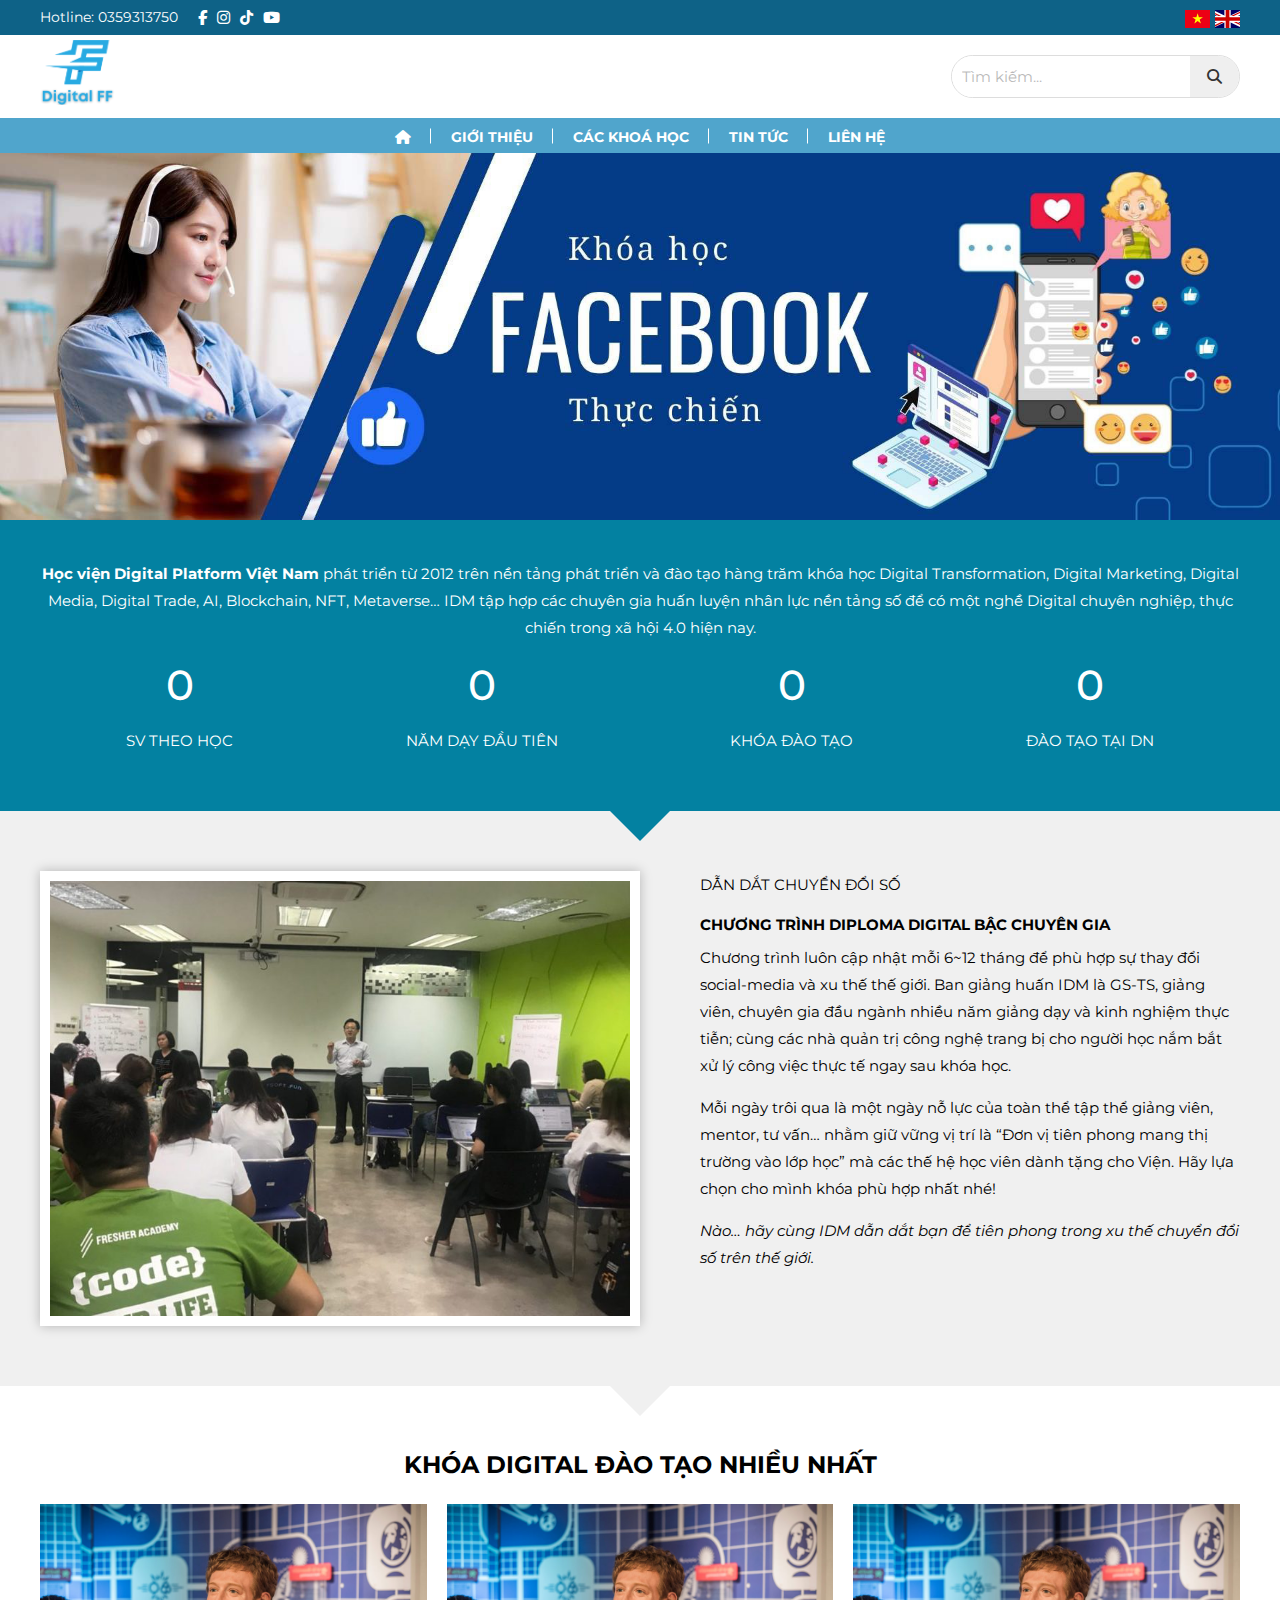
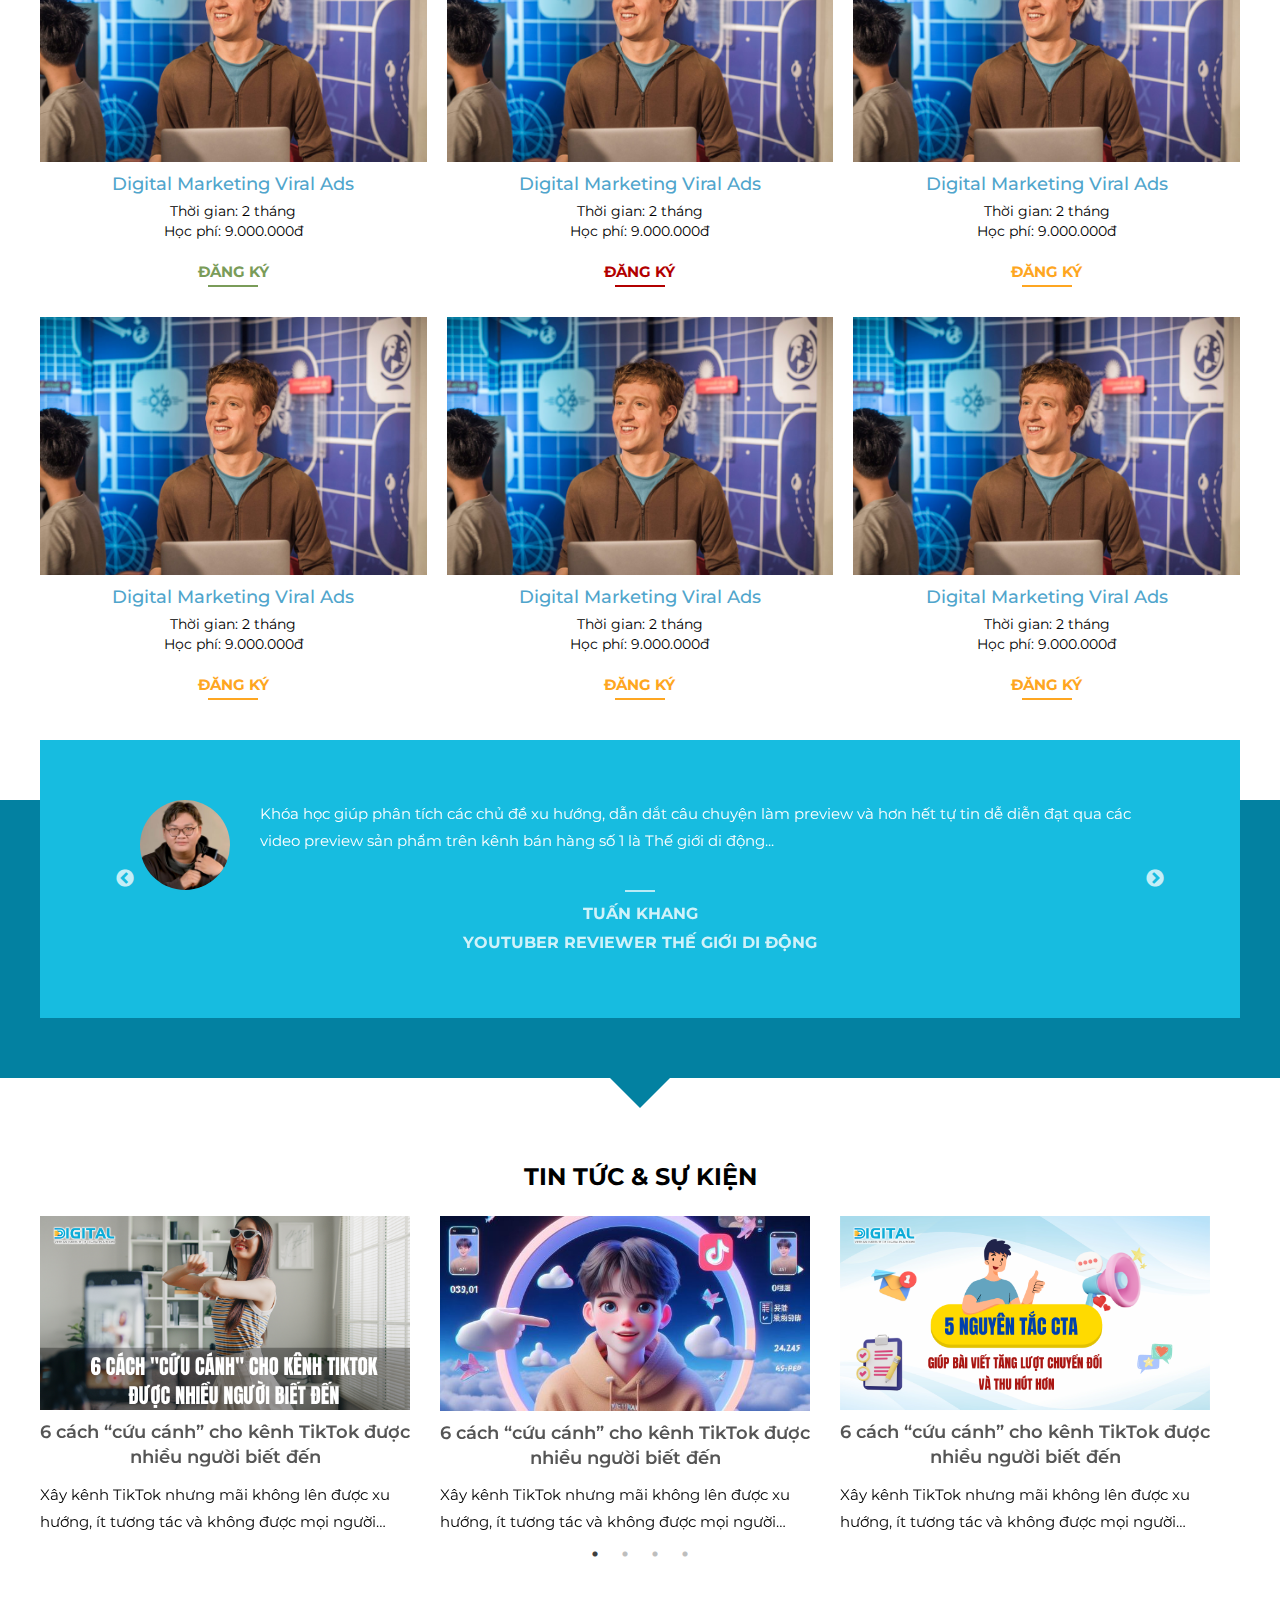
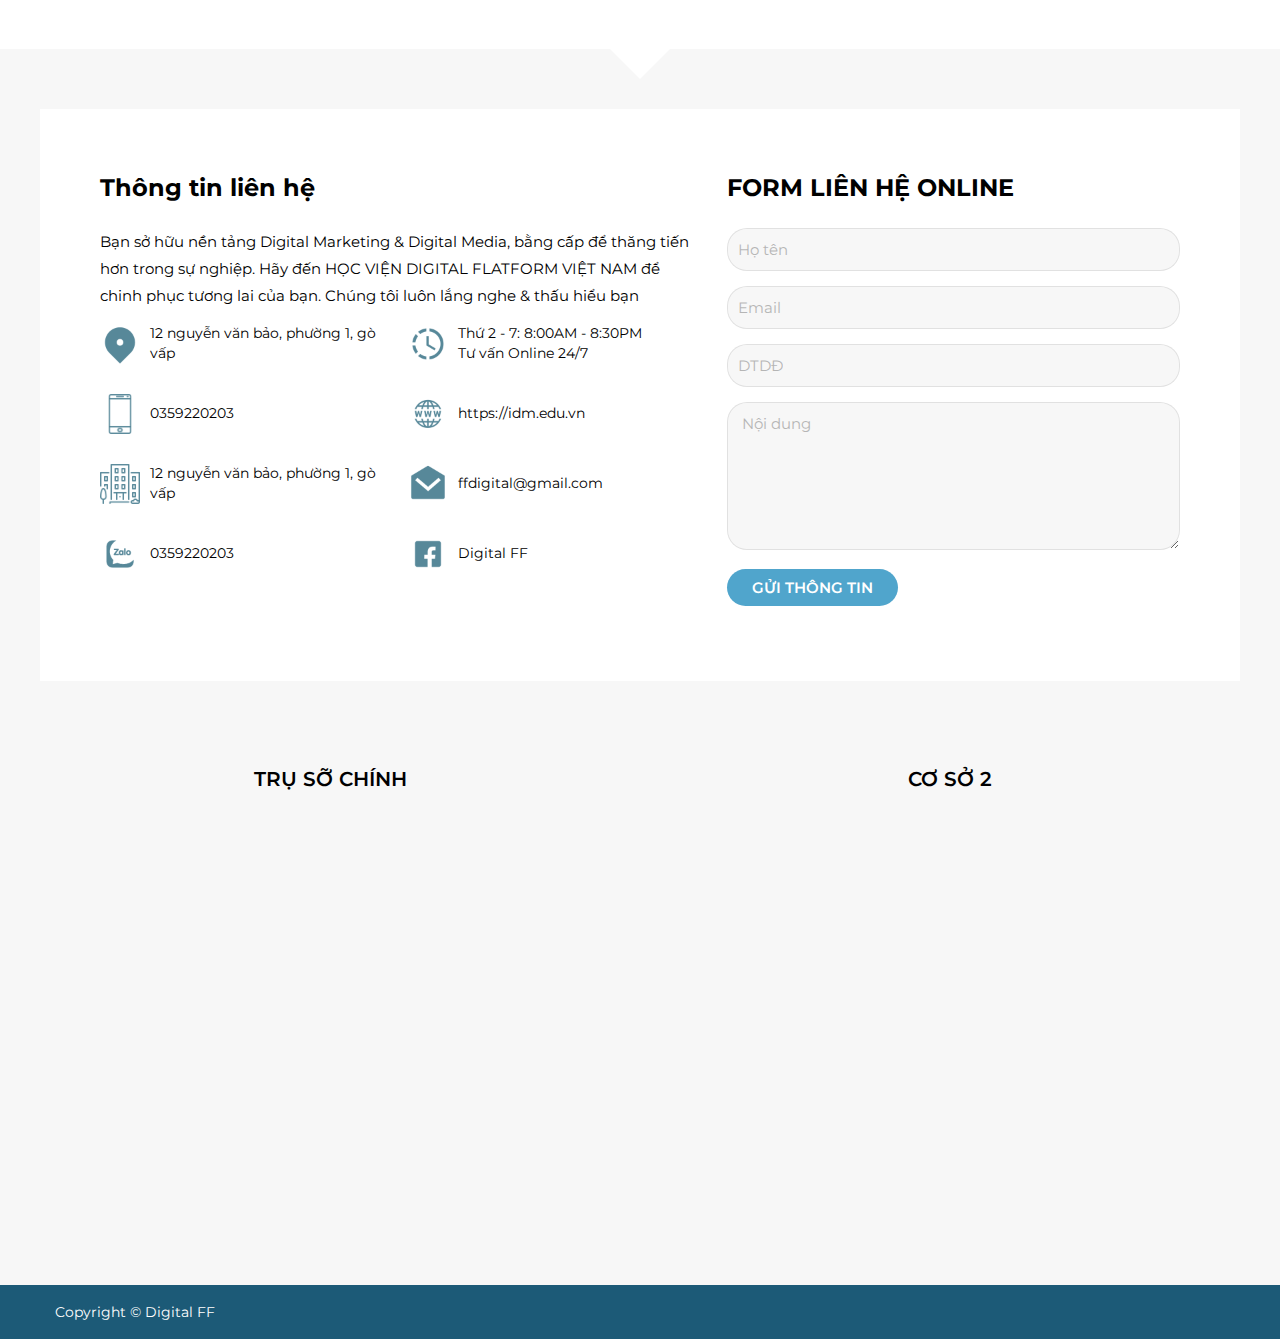
<file: index.html>
<!DOCTYPE html>
<html lang="en">

<head>
    <meta charset="UTF-8" />
    <meta name="viewport" content="width=device-width, initial-scale=1" />
    <meta name="format-detection" content="telephone=no" />
    <title></title>
    <meta name="keywords" content="" />
    <meta name="description" content="" />
    <meta http-equiv="Content-Style-Type" content="text/css" />
    <meta http-equiv="Content-Script-Type" content="text/javascript" />
    <!-- FAVICON -->
    <link rel="icon" href="./favicon.ico" type="image/x-icon" />
    <link rel="apple-touch-icon" sizes="180x180" href="./favicon/apple-touch-icon.png">
    <link rel="icon" type="image/png" sizes="32x32" href="./favicon/favicon-32x32.png">
    <link rel="icon" type="image/png" sizes="16x16" href="./favicon/favicon-16x16.png">
    <link rel="manifest" href="./favicon/site.webmanifest">
    <!-- STYLESHEET -->
    <link rel="stylesheet" href="https://cdnjs.cloudflare.com/ajax/libs/font-awesome/6.5.2/css/all.min.css" crossorigin="anonymous">
    <link rel="stylesheet" href="./css/slick.css">
    <link rel="stylesheet" href="./css/slick-theme.css">
    <link rel="preconnect" href="https://fonts.googleapis.com">
    <link rel="preconnect" href="https://fonts.gstatic.com" crossorigin>
    <link href="https://fonts.googleapis.com/css2?family=Montserrat:ital,wght@0,100..900;1,100..900&display=swap" rel="stylesheet">
    <link rel="stylesheet" media="all" href="./css/styles.css" />
    <link rel="stylesheet" media="all" href="./css/responsive.css" />
    <!-- Google Analytics start -->
    <!-- Google Analytics end -->
</head>

<body id="home">
    <div id="wrapper">
        <header class="header">
            <div class="header-top">
                <div class="inner">
                    <div class="header-contact">
                        <p class="header-contact-tel">Hotline: <a href="tel:0359313750" class="sweetlink">0359313750</a></p>
                        <ul class="header-contact-btn">
                            <li><a href="#"><i class="fab fa-facebook-f"></i></a></li>
                            <li><a href="#"><i class="fab fa-instagram"></i></a></li>
                            <li><a href="#"><i class="fab fa-tiktok"></i></i></a></li>
                            <li><a href="#"><i class="fab fa-youtube"></i></a></li>
                        </ul>
                    </div>
                    <ul class="header-lang">
                        <li><a href="#"><img src="./images/vi.svg" alt=""></a></li>
                        <li><a href="#"><img src="./images/en.svg" alt=""></a></li>
                    </ul>
                </div>
            </div>
            <div class="header-mid">
                <div class="inner">
                    <h1 class="header-logo"><a href="./index.html"><img src="./images/logo.png" alt=""></a></h1>
                    <form action="" class="search-form">
                        <div class="form-group">
                            <input class="search-input" type="text" placeholder="Tìm kiếm..." required>
                            <button class="search-btn" type="submit"><i class="fas fa-search"></i></button>
                        </div>
                    </form>
                </div>
            </div>
            <div class="header-bottom">
                <div class="inner">
                    <ul class="menu">
                        <li class="menu-item"><a href="./index.html"><i class="fas fa-home"></i></a></li>
                        <li class="menu-item"><a href="./gioi-thieu.html">Giới Thiệu</a></li>
                        <li class="menu-item"><a href="./khoa-hoc.html">Các Khoá Học</a></li>
                        <li class="menu-item"><a href="./tin-tuc.html">Tin Tức</a></li>
                        <li class="menu-item"><a href="./lien-he.html">Liên Hệ</a></li>
                    </ul>
                </div>
            </div>
        </header>
        <!-- end <header>-->
        <main class="idx-main">
            
            <section class="visual">
                <div class="visual-wrap">
                    <ul class="visual-slider">
                        <li class="slider-item">
                            <img src="./images/visual_01.jpg" alt="">
                        </li>
                        <li class="slider-item">
                            <img src="./images/visual_02.jpg" alt="">
                        </li>
                    </ul>
                </div>
            </section>

            <section class="intro">
                <div class="inner">
                    <p class="intro-desc center"><strong>Học viện Digital Platform Việt Nam</strong> phát triển từ 2012 trên nền tảng phát triển và đào tạo hàng trăm khóa học Digital Transformation, Digital Marketing, Digital Media, Digital Trade, AI, Blockchain, NFT, Metaverse… IDM tập hợp các chuyên gia huấn luyện nhân lực nền tảng số để có một nghề Digital chuyên nghiệp, thực chiến trong xã hội 4.0 hiện nay.</p>
                    <ul class="intro-count">
                        <li class="count-item">
                            <span class="count-num" data-count="6478">0</span>
                            <span class="count-title">SV THEO HỌC</span>
                        </li>
                        <li class="count-item">
                            <span class="count-num" data-count="2012">0</span>
                            <span class="count-title">NĂM DẠY ĐẦU TIÊN</span>
                        </li>
                        <li class="count-item">
                            <span class="count-num" data-count="195">0</span>
                            <span class="count-title">KHÓA ĐÀO TẠO</span>
                        </li>
                        <li class="count-item">
                            <span class="count-num" data-count="95">0</span>
                            <span class="count-title">ĐÀO TẠO TẠI DN</span>
                        </li>
                    </ul>
                </div>
            </section>

            <section class="detail">
                <div class="inner">
                    <ul class="detail-item detail-gallery">
                        <li class="gallery-item"><img src="./images/idx_01.jpg" alt=""></li>
                        <li class="gallery-item"><img src="./images/idx_02.jpg" alt=""></li>
                        <li class="gallery-item"><img src="./images/idx_03.jpg" alt=""></li>
                    </ul>
                    <div class="detail-item detail-content">
                        <p class="detail-sub">DẪN DẮT CHUYỂN ĐỔI SỐ</p>
                        <h3 class="detail-title">CHƯƠNG TRÌNH DIPLOMA DIGITAL BẬC CHUYÊN GIA</h3>
                        <p class="detail-txt">Chương trình luôn cập nhật mỗi 6~12 tháng để phù hợp sự thay đổi social-media và xu thế thế giới. Ban giảng huấn IDM là GS-TS, giảng viên, chuyên gia đầu ngành nhiều năm giảng dạy và kinh nghiệm thực tiễn; cùng các nhà quản trị công nghệ trang bị cho người học nắm bắt xử lý công việc thực tế ngay sau khóa học.</p>
                        <p class="detail-txt">Mỗi ngày trôi qua là một ngày nỗ lực của toàn thể tập thể giảng viên, mentor, tư vấn… nhằm giữ vững vị trí là “Đơn vị tiên phong mang thị trường vào lớp học” mà các thế hệ học viên dành tặng cho Viện. Hãy lựa chọn cho mình khóa phù hợp nhất nhé!</p>
                        <p class="detail-txt"><i>Nào… hãy cùng IDM dẫn dắt bạn để tiên phong trong xu thế chuyển đổi số trên thế giới.</i></p>
                    </div>
                </div>
            </section>

            <section class="tutorial">
                <div class="inner">
                    <h3 class="tutorial-heading center">KHÓA DIGITAL ĐÀO TẠO NHIỀU NHẤT</h3>
                    <div class="tutorial-grid">
                        <div class="tutorial-item">
                            <a href="#">
                                <span class="tutorial-content">
                                    <span class="tutorial-img"><img src="./images/idx_05.jpg" alt=""></span>
                                    <span class="tutorial-title">Digital Marketing Viral Ads</span>
                                    <span class="tutorial-desc">
                                        Thời gian: 2 tháng<br>
                                        Học phí: 9.000.000đ
                                    </span>
                                </span>
                                <span class="tutorial-btn green">Đăng Ký</span>
                            </a>
                        </div>
                        <div class="tutorial-item">
                            <a href="#">
                                <span class="tutorial-content">
                                    <span class="tutorial-img"><img src="./images/idx_05.jpg" alt=""></span>
                                    <span class="tutorial-title">Digital Marketing Viral Ads</span>
                                    <span class="tutorial-desc">
                                        Thời gian: 2 tháng<br>
                                        Học phí: 9.000.000đ
                                    </span>
                                </span>
                                <span class="tutorial-btn red">Đăng Ký</span>
                            </a>
                        </div>
                        <div class="tutorial-item">
                            <a href="#">
                                <span class="tutorial-content">
                                    <span class="tutorial-img"><img src="./images/idx_05.jpg" alt=""></span>
                                    <span class="tutorial-title">Digital Marketing Viral Ads</span>
                                    <span class="tutorial-desc">
                                        Thời gian: 2 tháng<br>
                                        Học phí: 9.000.000đ
                                    </span>
                                </span>
                                <span class="tutorial-btn">Đăng Ký</span>
                            </a>
                        </div>
                        <div class="tutorial-item">
                            <a href="#">
                                <span class="tutorial-content">
                                    <span class="tutorial-img"><img src="./images/idx_05.jpg" alt=""></span>
                                    <span class="tutorial-title">Digital Marketing Viral Ads</span>
                                    <span class="tutorial-desc">
                                        Thời gian: 2 tháng<br>
                                        Học phí: 9.000.000đ
                                    </span>
                                </span>
                                <span class="tutorial-btn">Đăng Ký</span>
                            </a>
                        </div>
                        <div class="tutorial-item">
                            <a href="#">
                                <span class="tutorial-content">
                                    <span class="tutorial-img"><img src="./images/idx_05.jpg" alt=""></span>
                                    <span class="tutorial-title">Digital Marketing Viral Ads</span>
                                    <span class="tutorial-desc">
                                        Thời gian: 2 tháng<br>
                                        Học phí: 9.000.000đ
                                    </span>
                                </span>
                                <span class="tutorial-btn">Đăng Ký</span>
                            </a>
                        </div>
                        <div class="tutorial-item">
                            <a href="#">
                                <span class="tutorial-content">
                                    <span class="tutorial-img"><img src="./images/idx_05.jpg" alt=""></span>
                                    <span class="tutorial-title">Digital Marketing Viral Ads</span>
                                    <span class="tutorial-desc">
                                        Thời gian: 2 tháng<br>
                                        Học phí: 9.000.000đ
                                    </span>
                                </span>
                                <span class="tutorial-btn">Đăng Ký</span>
                            </a>
                        </div>
                    </div>
                </div>
            </section>

            <section class="feedback">
                <div class="inner">
                    <div class="feedback-wrap">
                        <div class="feedback-slider">
                            <div class="slider-item">
                                <div class="item-content">
                                    <p class="item-content-img">
                                        <img src="./images/fb_01.jpg" alt="">
                                    </p>
                                    <p class="item-content-txt">Khóa học giúp phân tích các chủ đề xu hướng, dẫn dắt câu chuyện làm preview và hơn hết tự tin dễ diễn đạt qua các video preview sản phẩm trên kênh bán hàng số 1 là Thế giới di động...</p>
                                </div>
                                <div class="item-info">
                                    <p class="item-info-name">Tuấn khang</p>
                                    <p class="item-info-company">Youtuber reviewer Thế giới di động</p>
                                </div>
                            </div>
                            <div class="slider-item">
                                <div class="item-content">
                                    <p class="item-content-img">
                                        <img src="./images/fb_02.jpg" alt="">
                                    </p>
                                    <p class="item-content-txt">Đã học giúp MÌNH tiếp thêm năng lượng với các nội dung số, nắm được kỹ thuật khi làm Digital và đặc biệt có những kế hoạch Digital Marketing thực chiến áp dụng ngay khi đang vận hành ngay hãng Toyota</p>
                                </div>
                                <div class="item-info">
                                    <p class="item-info-name">Thu Hà</p>
                                    <p class="item-info-company">Youtuber reviewer Thế giới di động</p>
                                </div>
                            </div>
                            <div class="slider-item">
                                <div class="item-content">
                                    <p class="item-content-img">
                                        <img src="./images/fb_03.jpg" alt="">
                                    </p>
                                    <p class="item-content-txt">Khóa học Digital Marketing rất thực tiễn giúp em cụ thể hóa vấn để sản phẩm dựán sau đó vận hành quảng cáo trên Google, FB, ra được data khách hàng để bán sản phẩm cũng như hoạch định quảng cáo Digital</p>
                                </div>
                                <div class="item-info">
                                    <p class="item-info-name">Huỳnh Minh sáng</p>
                                    <p class="item-info-company">GD Sàn bđs unihomes</p>
                                </div>
                            </div>
                        </div>
                    </div>
                </div>
            </section>

            <section class="news">
                <div class="inner">
                    <h3 class="news-heading">TIN TỨC & SỰ KIỆN</h3>
                    <div class="news-wrap">
                        <div class="news-post">
                            <div class="post-item">
                                <a href="./tin-tuc.html">
                                    <p class="post-item-img">
                                        <img src="./images/news01.png" alt="">
                                    </p>
                                    <p class="post-item-title">6 cách “cứu cánh” cho kênh TikTok được nhiều người biết đến</p>
                                    <p class="post-item-short">Xây kênh TikTok nhưng mãi không lên được xu hướng, ít tương tác và không được mọi người quan tâm. Nếu bạn đang muốn “cứu cánh” cho kênh TikTok của bạn được nhiều người biết đến hơn thì hãy thử 6 cách dưới đây.</p>
                                </a>
                            </div>
                            <div class="post-item">
                                <a href="./tin-tuc.html">
                                    <p class="post-item-img">
                                        <img src="./images/news02.png" alt="">
                                    </p>
                                    <p class="post-item-title">6 cách “cứu cánh” cho kênh TikTok được nhiều người biết đến</p>
                                    <p class="post-item-short">Xây kênh TikTok nhưng mãi không lên được xu hướng, ít tương tác và không được mọi người quan tâm. Nếu bạn đang muốn “cứu cánh” cho kênh TikTok của bạn được nhiều người biết đến hơn thì hãy thử 6 cách dưới đây.</p>
                                </a>
                            </div>
                            <div class="post-item">
                                <a href="./tin-tuc.html">
                                    <p class="post-item-img">
                                        <img src="./images/news03.png" alt="">
                                    </p>
                                    <p class="post-item-title">6 cách “cứu cánh” cho kênh TikTok được nhiều người biết đến</p>
                                    <p class="post-item-short">Xây kênh TikTok nhưng mãi không lên được xu hướng, ít tương tác và không được mọi người quan tâm. Nếu bạn đang muốn “cứu cánh” cho kênh TikTok của bạn được nhiều người biết đến hơn thì hãy thử 6 cách dưới đây.</p>
                                </a>
                            </div>
                            <div class="post-item">
                                <a href="./tin-tuc.html">
                                    <p class="post-item-img">
                                        <img src="./images/news04.png" alt="">
                                    </p>
                                    <p class="post-item-title">6 cách “cứu cánh” cho kênh TikTok được nhiều người biết đến</p>
                                    <p class="post-item-short">Xây kênh TikTok nhưng mãi không lên được xu hướng, ít tương tác và không được mọi người quan tâm. Nếu bạn đang muốn “cứu cánh” cho kênh TikTok của bạn được nhiều người biết đến hơn thì hãy thử 6 cách dưới đây.</p>
                                </a>
                            </div>
                        </div>
                    </div>
                </div>
            </section>

            <section class="contact">
                <div class="inner">
                    <div class="contact-wrap">
                        <div class="contact-info">
                            <h3 class="contact-heading">Thông tin liên hệ</h3>
                            <p class="contact-desc">Bạn sở hữu nền tảng Digital Marketing & Digital Media, bằng cấp để thăng tiến hơn trong sự nghiệp. Hãy đến HỌC VIỆN DIGITAL FLATFORM VIỆT NAM để chinh phục tương lai của bạn. Chúng tôi luôn lắng nghe & thấu hiểu bạn</p>
                            <ul class="contact-list">
                                <li class="contact-list-item">
                                    <img src="./images/map-pin-2-fill-2.png" alt="">
                                    <span>12 nguyễn văn bảo, phường 1, gò vấp</span>
                                </li>
                                <li class="contact-list-item">
                                    <img src="./images/icon-gio.png" alt="">
                                    <span>Thứ 2 - 7: 8:00AM - 8:30PM<br>Tư vấn Online 24/7</span>
                                </li>
                                <li class="contact-list-item">
                                    <img src="./images/smartphone-400x400.png" alt="">
                                    <span>0359220203</span>
                                </li>
                                <li class="contact-list-item">
                                    <img src="./images/icon-web.png" alt="">
                                    <a href="https://idm.edu.vn">https://idm.edu.vn</a>
                                </li>
                                <li class="contact-list-item">
                                    <img src="./images/building-400x400.png" alt="">
                                    <span>12 nguyễn văn bảo, phường 1, gò vấp</span>
                                </li>
                                <li class="contact-list-item">
                                    <img src="./images/mail-open-fill.png" alt="">
                                    <a href="mailto:ffdigital@gmail.com">ffdigital@gmail.com</a>
                                </li>
                                <li class="contact-list-item">
                                    <img src="./images/icon-zalo.png" alt="">
                                    <span>0359220203</span>
                                </li>
                                <li class="contact-list-item">
                                    <img src="./images/icon-fb-1.png" alt="">
                                    <a href="https://www.facebook.com/profile.php?id=100089538019097">Digital FF</a>
                                </li>
                            </ul>
                        </div>
                        <div class="contact-form">
                            <h3 class="contact-heading">FORM LIÊN HỆ ONLINE</h3>
                            <form action="/action_page.php">
                                <input type="text" id="name" name="name" placeholder="Họ tên"><br>
                                <input type="email" id="mail" name="mail" placeholder="Email"><br>
                                <input type="tel" id="tel" name="tel" placeholder="DTDĐ"><br>
                                <textarea name="txt" id="txt" cols="30" rows="6" placeholder=" Nội dung"></textarea>
                                <input type="submit" value="Gửi thông tin">
                              </form> 
                        </div>
                    </div>
                    <div class="contact-map">
                        <div class="item">
                            <p class="item-heading">Trụ Sỡ Chính</p>
                            <p class="item-map"><iframe src="https://www.google.com/maps/embed?pb=!1m18!1m12!1m3!1d1199.2770843036644!2d106.69412085480894!3d10.80865054316889!2m3!1f0!2f0!3f0!3m2!1i1024!2i768!4f13.1!3m3!1m2!1s0x317528c27c484027%3A0x432b3bf0ee04ce25!2zMzEwIEzDqiBRdWFuZyDEkOG7i25oLCBQaMaw4budbmcgMTEsIELDrG5oIFRo4bqhbmgsIFRow6BuaCBwaOG7kSBI4buTIENow60gTWluaA!5e0!3m2!1svi!2s!4v1641734647531!5m2!1svi!2s" width="700" height="400" style="border:0;" allowfullscreen="" loading="lazy"></iframe></p>
                        </div>
                        <div class="item">
                            <p class="item-heading">Cơ Sở 2</p>
                            <p class="item-map"><iframe src="https://www.google.com/maps/embed?pb=!1m14!1m8!1m3!1d244.88277407403586!2d106.64428093496196!3d10.878142921784951!3m2!1i1024!2i768!4f13.1!3m3!1m2!1s0x317529d38e9341b1%3A0x7936c4b951f6841d!2zSOG7hiBUSOG7kE5HIMSQw4BPIFThuqBPIERJR0lUQUwgxJBBIFBIxq_GoE5HIFRJ4buGTiBNQUM!5e0!3m2!1svi!2s!4v1686036181125!5m2!1svi!2s" width="700" height="400" style="border:0;" allowfullscreen="" loading="lazy" referrerpolicy="no-referrer-when-downgrade"></iframe></p>
                        </div>
                    </div>
                </div>
            </section>
        </main>
        <!-- end <main>-->
        <footer>
            <div class="inner">
                <address>Copyright &copy; Digital FF</address>
            </div>
            <div class="to-top"><a href="#wrapper"></a></div>
        </footer>
        <!-- end <footer> -->
    </div>
    <!-- end #wrapper -->
    <script src="./js/jquery.js"></script>
    <script src="./js/slick.min.js"></script>
    <script src="./js/sweetlink.js"></script>
    <script src="./js/common.js"></script>
    <script src="./js/top.js"></script>
</body>

</html>
</file>
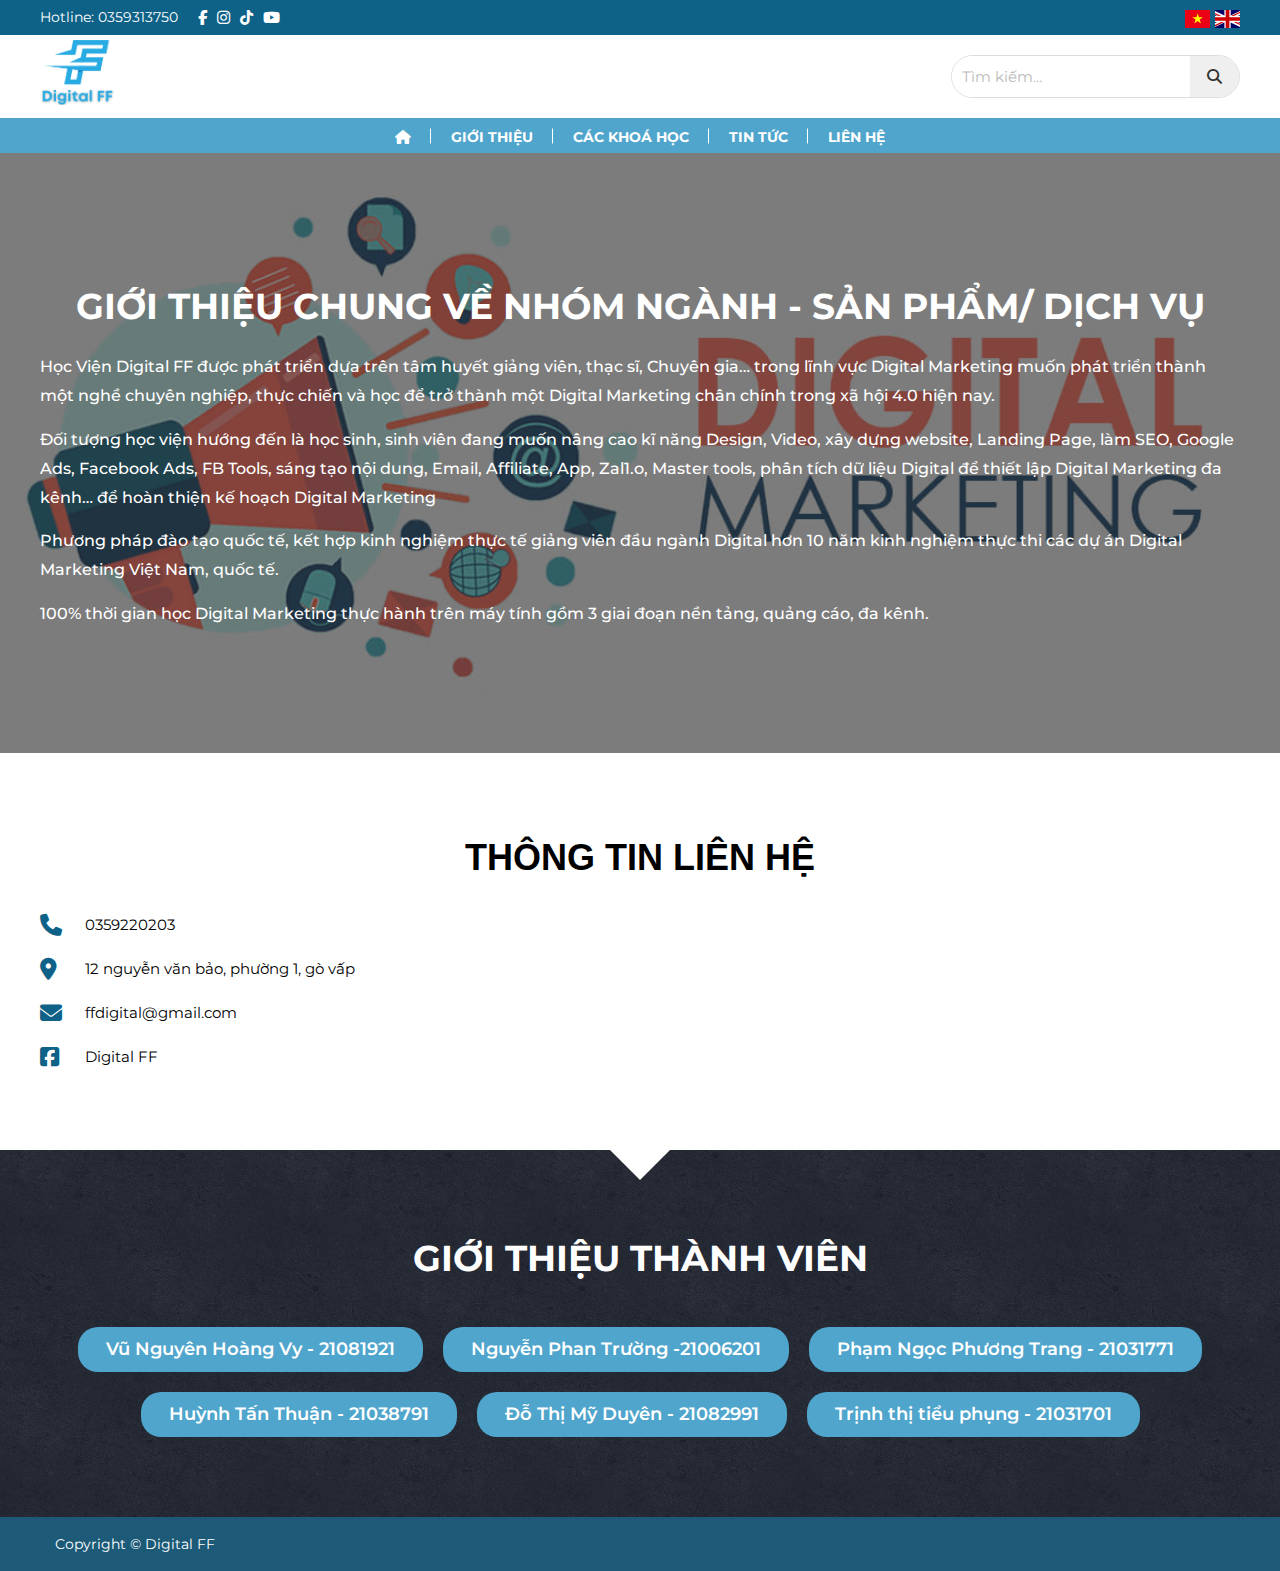
<file: gioi-thieu.html>
<!DOCTYPE html>
<html lang="en">

<head>
    <meta charset="UTF-8" />
    <meta name="viewport" content="width=device-width, initial-scale=1" />
    <meta name="format-detection" content="telephone=no" />
    <title></title>
    <meta name="keywords" content="" />
    <meta name="description" content="" />
    <meta http-equiv="Content-Style-Type" content="text/css" />
    <meta http-equiv="Content-Script-Type" content="text/javascript" />
    <!-- FAVICON -->
    <link rel="icon" href="./favicon.ico" type="image/x-icon" />
    <link rel="apple-touch-icon" sizes="180x180" href="./favicon/apple-touch-icon.png">
    <link rel="icon" type="image/png" sizes="32x32" href="./favicon/favicon-32x32.png">
    <link rel="icon" type="image/png" sizes="16x16" href="./favicon/favicon-16x16.png">
    <link rel="manifest" href="./favicon/site.webmanifest">
    <!-- STYLESHEET -->
    <link rel="stylesheet" href="https://cdnjs.cloudflare.com/ajax/libs/font-awesome/6.5.2/css/all.min.css" crossorigin="anonymous">
    <link rel="stylesheet" href="./css/slick.css">
    <link rel="stylesheet" href="./css/slick-theme.css">
    <link rel="preconnect" href="https://fonts.googleapis.com">
    <link rel="preconnect" href="https://fonts.gstatic.com" crossorigin>
    <link href="https://fonts.googleapis.com/css2?family=Montserrat:ital,wght@0,100..900;1,100..900&display=swap" rel="stylesheet">
    <link rel="stylesheet" media="all" href="./css/styles.css" />
    <link rel="stylesheet" media="all" href="./css/responsive.css" />
    <link rel="stylesheet" media="all" href="./css/under.css" />
    <link rel="stylesheet" media="all" href="./css/under_responsive.css" />
    <!-- Google Analytics start -->
    <!-- Google Analytics end -->
</head>

<body class="under profile">
    <div id="wrapper">
        <header class="header">
            <div class="header-top">
                <div class="inner">
                    <div class="header-contact">
                        <p class="header-contact-tel">Hotline: <a href="tel:0359313750" class="sweetlink">0359313750</a></p>
                        <ul class="header-contact-btn">
                            <li><a href="#"><i class="fab fa-facebook-f"></i></a></li>
                            <li><a href="#"><i class="fab fa-instagram"></i></a></li>
                            <li><a href="#"><i class="fab fa-tiktok"></i></i></a></li>
                            <li><a href="#"><i class="fab fa-youtube"></i></a></li>
                        </ul>
                    </div>
                    <ul class="header-lang">
                        <li><a href="#"><img src="./images/vi.svg" alt=""></a></li>
                        <li><a href="#"><img src="./images/en.svg" alt=""></a></li>
                    </ul>
                </div>
            </div>
            <div class="header-mid">
                <div class="inner">
                    <h1 class="header-logo"><a href="./index.html"><img src="./images/logo.png" alt=""></a></h1>
                    <form action="" class="search-form">
                        <div class="form-group">
                            <input class="search-input" type="text" placeholder="Tìm kiếm..." required>
                            <button class="search-btn" type="submit"><i class="fas fa-search"></i></button>
                        </div>
                    </form>
                </div>
            </div>
            <div class="header-bottom">
                <div class="inner">
                    <ul class="menu">
                        <li class="menu-item"><a href="./index.html"><i class="fas fa-home"></i></a></li>
                        <li class="menu-item"><a href="./gioi-thieu.html">Giới Thiệu</a></li>
                        <li class="menu-item"><a href="./khoa-hoc.html">Các Khoá Học</a></li>
                        <li class="menu-item"><a href="./tin-tuc.html">Tin Tức</a></li>
                        <li class="menu-item"><a href="./lien-he.html">Liên Hệ</a></li>
                    </ul>
                </div>
            </div>
        </header>
        <!-- end <header>-->
        <main>
            <section class="pro-visual">
                <div class="inner">
                    <h1 class="pro-visual-heading">Giới thiệu chung về nhóm ngành - sản phẩm/ dịch vụ</h1>
                    <p class="pro-visual-desc">Học Viện Digital FF được phát triển dựa trên tâm huyết giảng viên, thạc sĩ, Chuyên gia… trong lĩnh vực Digital Marketing muốn phát triển thành một nghề chuyên nghiệp, thực chiến và học để trở thành một Digital Marketing chân chính trong xã hội 4.0 hiện nay.</p>
                    <p class="pro-visual-desc">Đối tượng học viện hướng đến là học sinh, sinh viên đang muốn nâng cao kĩ năng Design, Video, xây dựng website, Landing Page, làm SEO, Google Ads, Facebook Ads, FB Tools, sáng tạo nội dung, Email, Affiliate, App, Zal1.o, Master tools, phân tích dữ liệu Digital để thiết lập Digital Marketing đa kênh… để hoàn thiện kế hoạch Digital Marketing</p>
                    <p class="pro-visual-desc">Phương pháp đào tạo quốc tế, kết hợp kinh nghiệm thực tế giảng viên đầu ngành Digital hơn 10 năm kinh nghiệm thực thi các dự án Digital Marketing Việt Nam, quốc tế.</p>
                    <p class="pro-visual-desc">100% thời gian học Digital Marketing thực hành trên máy tính gồm 3 giai đoạn nền tảng, quảng cáo, đa kênh.</p>
                </div>
            </section>
            <section class="pro-contact">
                <div class="inner">
                    <div class="pro-contact-heading">Thông tin liên hệ</div>
                    <ul class="pro-list">
                        <li><span class="ico"><i class="fa-solid fa-phone"></i></span>0359220203</li>
                        <li><span class="ico"><i class="fa-solid fa-location-dot"></i></span>12 nguyễn văn bảo, phường 1, gò vấp</li>
                        <li><span class="ico"><i class="fa-solid fa-envelope"></i></span><a href="mailto: ffdigital@gmail.com"> ffdigital@gmail.com</a></li>
                        <li><span class="ico"><i class="fa-brands fa-square-facebook"></i></span><a href="https://www.facebook.com/profile.php?id=100089538019097" target="_blank">Digital FF</a></li>
                    </ul>
                </div>
            </section>
            <section class="pro-member">
                <div class="inner">
                    <h3 class="pro-member-heading">Giới thiệu thành viên</h3>
                    <ul class="member-list">
                        <li>Vũ Nguyên Hoàng Vy - 21081921</li>
                        <li>Nguyễn Phan Trường -21006201</li>
                        <li>Phạm Ngọc Phương Trang - 21031771</li>
                        <li>Huỳnh Tấn Thuận - 21038791</li>
                        <li>Đỗ Thị Mỹ Duyên - 21082991</li>
                        <li>Trịnh thị tiểu phụng - 21031701</li>
                    </ul>
                </div>
            </section>
        </main>
        <!-- end <main>-->
        <footer>
            <div class="inner">
                <address>Copyright &copy; Digital FF</address>
            </div>
            <div class="to-top"><a href="#wrapper"></a></div>
        </footer>
        <!-- end <footer> -->
    </div>
    <!-- end #wrapper -->
    <script src="./js/jquery.js"></script>
    <script src="./js/slick.min.js"></script>
    <script src="./js/sweetlink.js"></script>
    <script src="./js/common.js"></script>
</body>

</html>
</file>
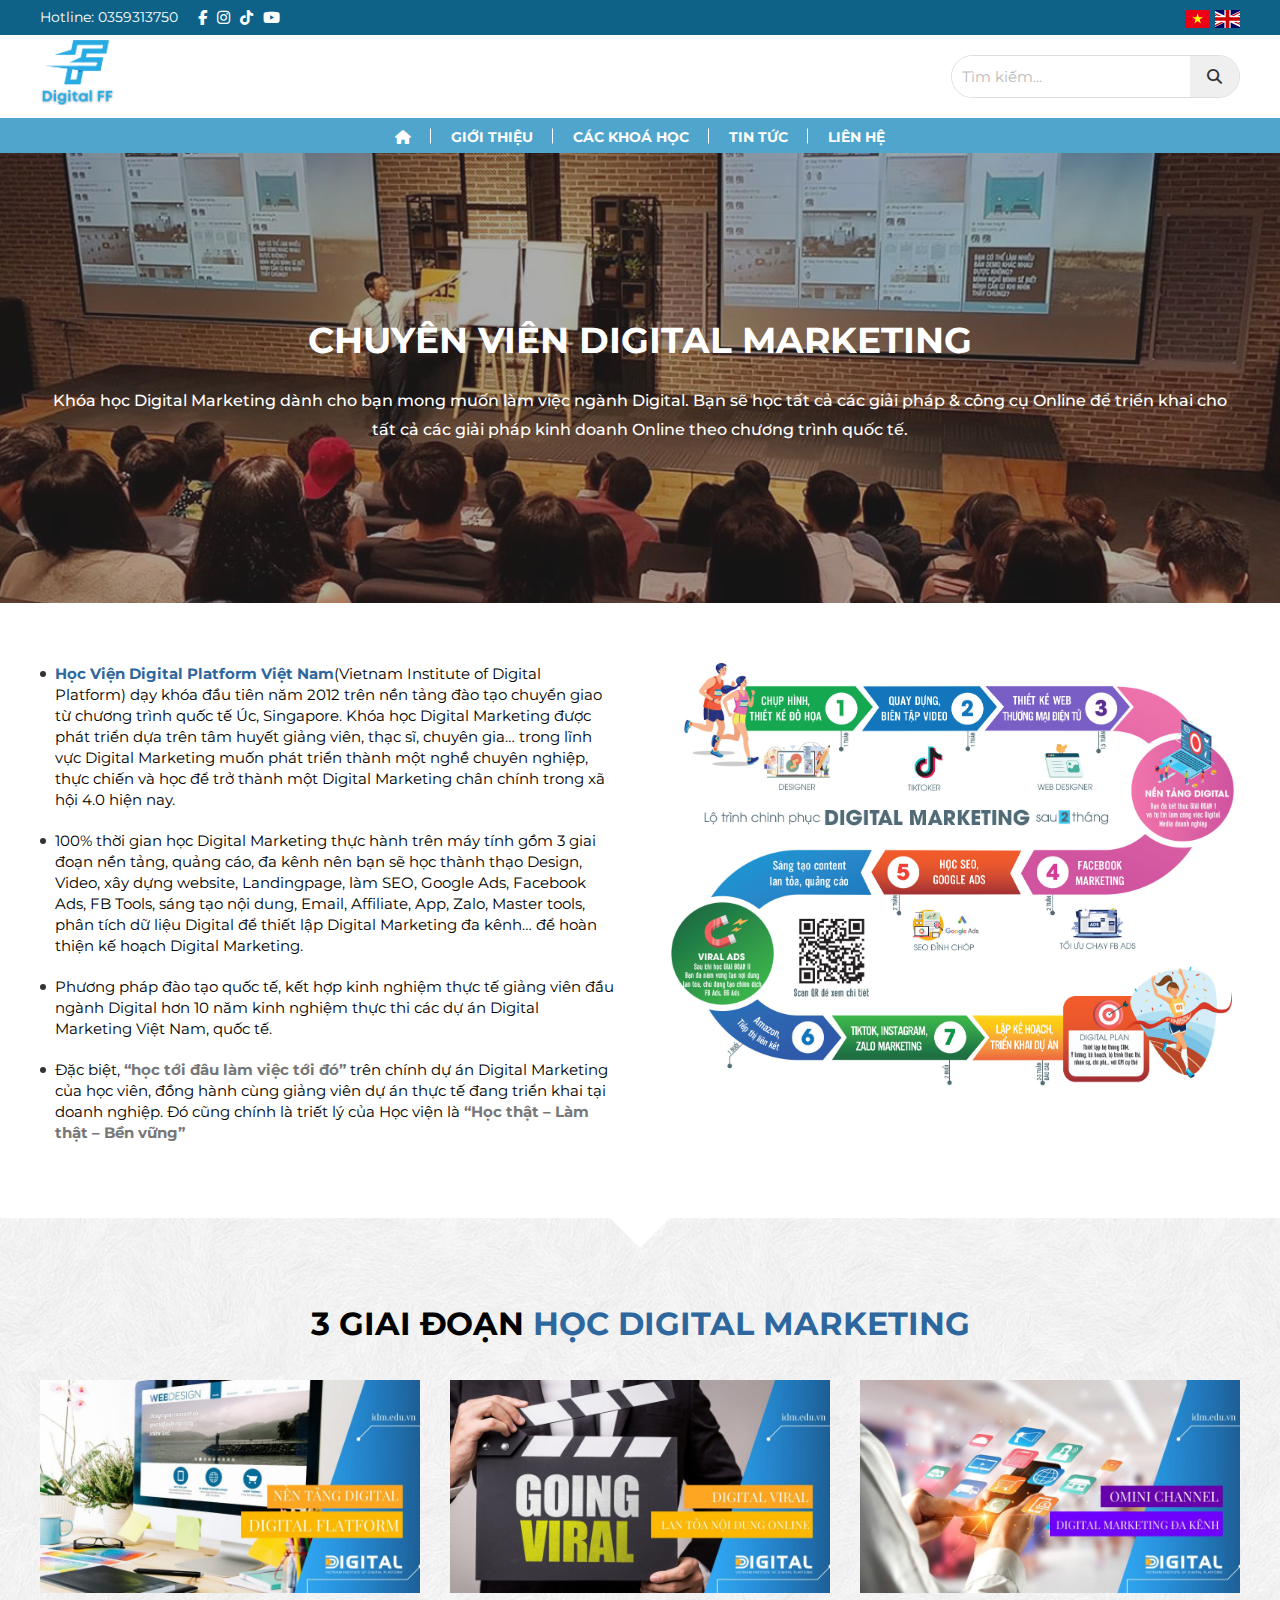
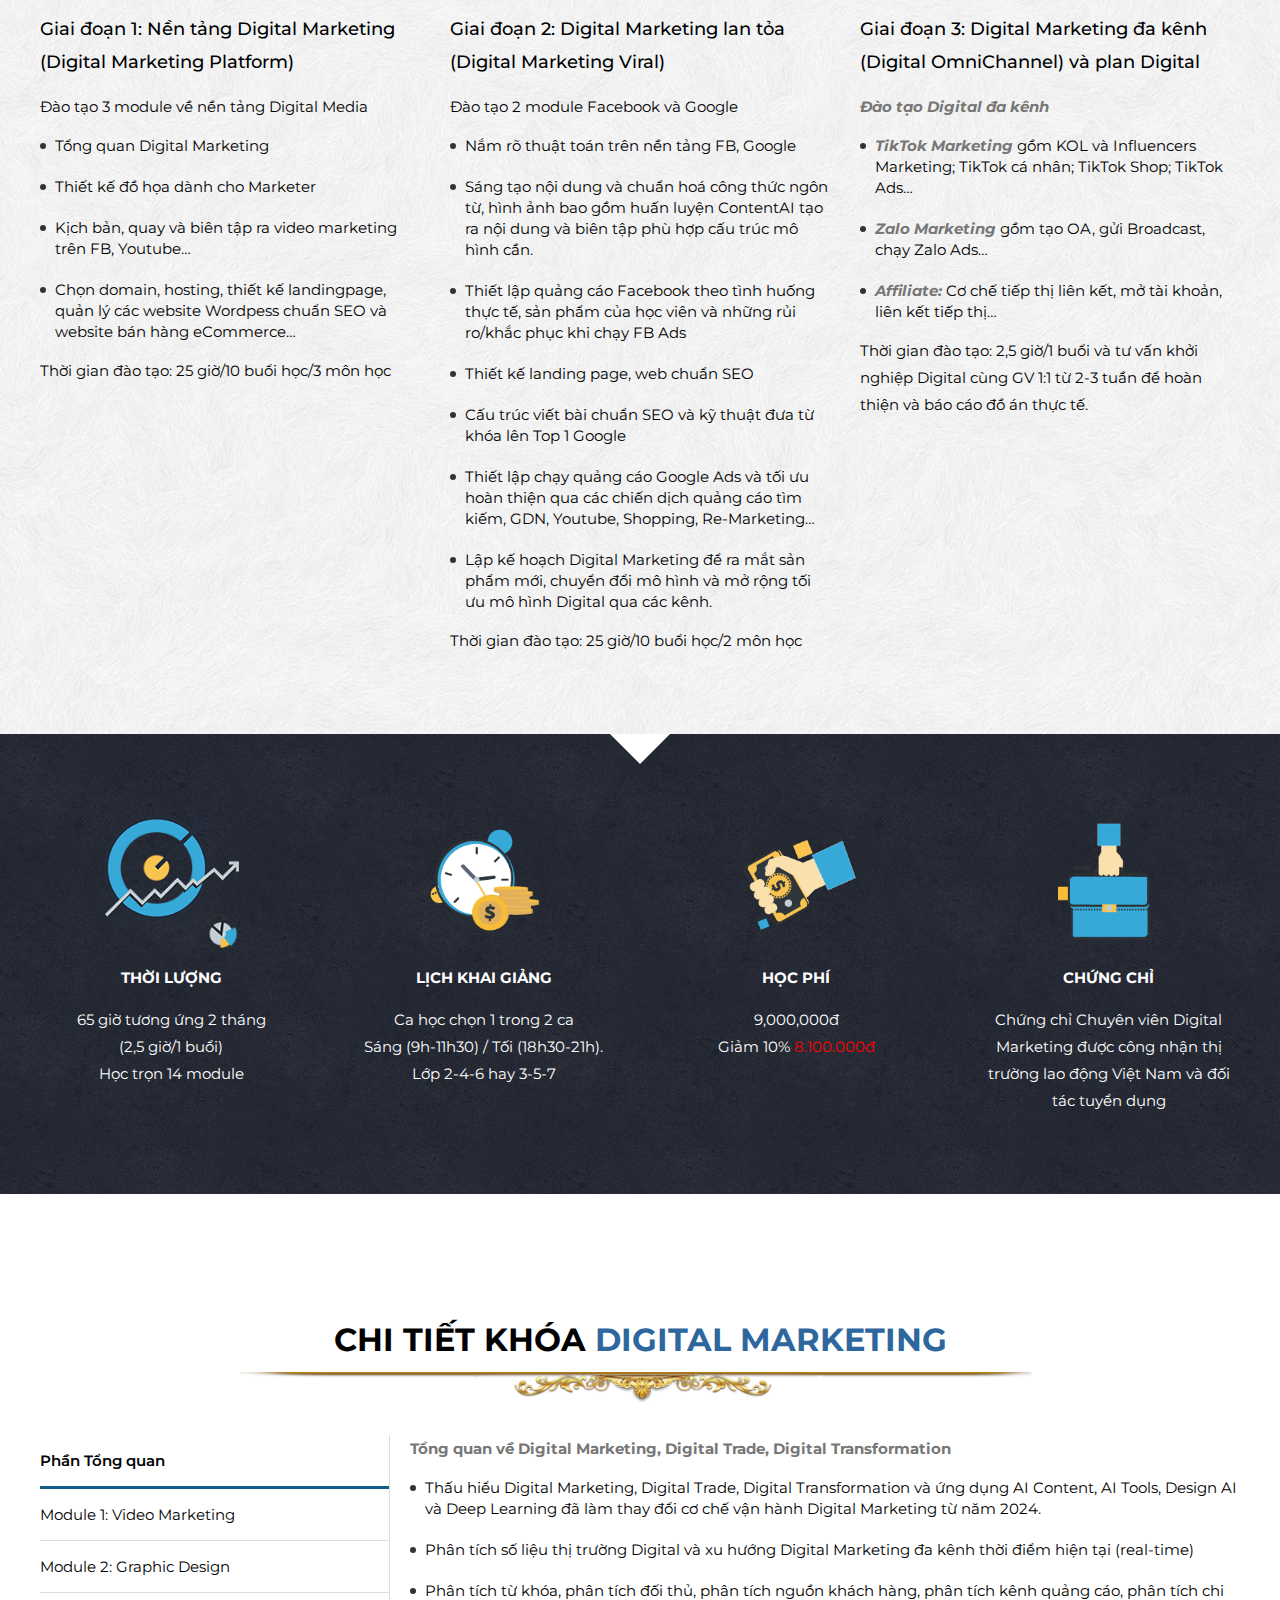
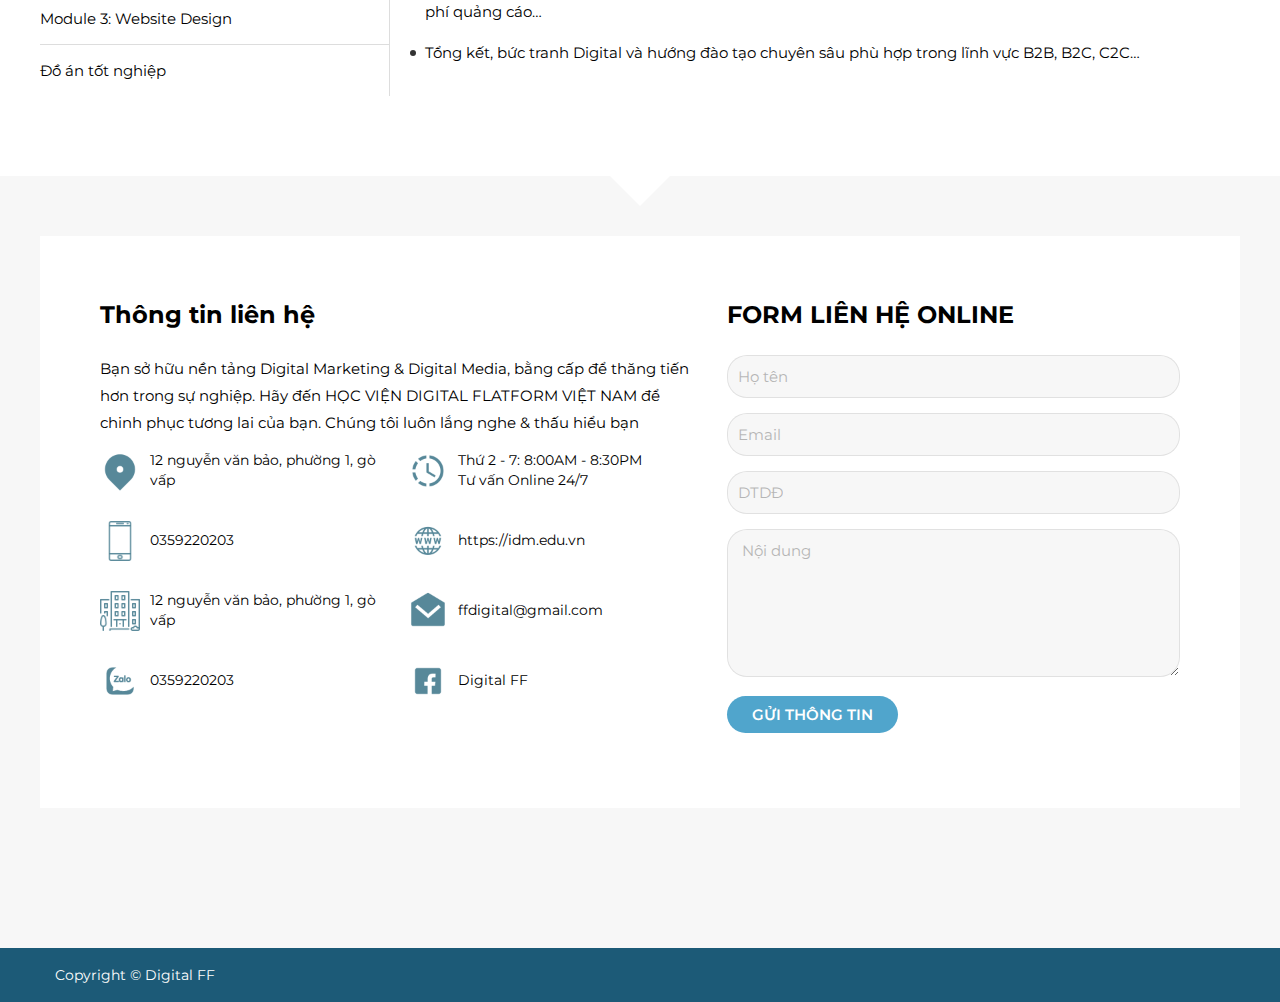
<file: khoa-hoc.html>
<!DOCTYPE html>
<html lang="en">

<head>
    <meta charset="UTF-8" />
    <meta name="viewport" content="width=device-width, initial-scale=1" />
    <meta name="format-detection" content="telephone=no" />
    <title></title>
    <meta name="keywords" content="" />
    <meta name="description" content="" />
    <meta http-equiv="Content-Style-Type" content="text/css" />
    <meta http-equiv="Content-Script-Type" content="text/javascript" />
    <!-- FAVICON -->
    <link rel="icon" href="./favicon.ico" type="image/x-icon" />
    <link rel="apple-touch-icon" sizes="180x180" href="./favicon/apple-touch-icon.png">
    <link rel="icon" type="image/png" sizes="32x32" href="./favicon/favicon-32x32.png">
    <link rel="icon" type="image/png" sizes="16x16" href="./favicon/favicon-16x16.png">
    <link rel="manifest" href="./favicon/site.webmanifest">
    <!-- STYLESHEET -->
    <link rel="stylesheet" href="https://cdnjs.cloudflare.com/ajax/libs/font-awesome/6.5.2/css/all.min.css" crossorigin="anonymous">
    <link rel="stylesheet" href="./css/slick.css">
    <link rel="stylesheet" href="./css/slick-theme.css">
    <link rel="preconnect" href="https://fonts.googleapis.com">
    <link rel="preconnect" href="https://fonts.gstatic.com" crossorigin>
    <link href="https://fonts.googleapis.com/css2?family=Montserrat:ital,wght@0,100..900;1,100..900&display=swap" rel="stylesheet">
    <link rel="stylesheet" media="all" href="./css/styles.css" />
    <link rel="stylesheet" media="all" href="./css/responsive.css" />
    <link rel="stylesheet" media="all" href="./css/under.css" />
    <link rel="stylesheet" media="all" href="./css/under_responsive.css" />
    <!-- Google Analytics start -->
    <!-- Google Analytics end -->
</head>

<body class="under tutorial">
    <div id="wrapper">
        <header class="header">
            <div class="header-top">
                <div class="inner">
                    <div class="header-contact">
                        <p class="header-contact-tel">Hotline: <a href="tel:0359313750" class="sweetlink">0359313750</a></p>
                        <ul class="header-contact-btn">
                            <li><a href="#"><i class="fab fa-facebook-f"></i></a></li>
                            <li><a href="#"><i class="fab fa-instagram"></i></a></li>
                            <li><a href="#"><i class="fab fa-tiktok"></i></i></a></li>
                            <li><a href="#"><i class="fab fa-youtube"></i></a></li>
                        </ul>
                    </div>
                    <ul class="header-lang">
                        <li><a href="#"><img src="./images/vi.svg" alt=""></a></li>
                        <li><a href="#"><img src="./images/en.svg" alt=""></a></li>
                    </ul>
                </div>
            </div>
            <div class="header-mid">
                <div class="inner">
                    <h1 class="header-logo"><a href="./index.html"><img src="./images/logo.png" alt=""></a></h1>
                    <form action="" class="search-form">
                        <div class="form-group">
                            <input class="search-input" type="text" placeholder="Tìm kiếm..." required>
                            <button class="search-btn" type="submit"><i class="fas fa-search"></i></button>
                        </div>
                    </form>
                </div>
            </div>
            <div class="header-bottom">
                <div class="inner">
                    <ul class="menu">
                        <li class="menu-item"><a href="./index.html"><i class="fas fa-home"></i></a></li>
                        <li class="menu-item"><a href="./gioi-thieu.html">Giới Thiệu</a></li>
                        <li class="menu-item"><a href="./khoa-hoc.html">Các Khoá Học</a></li>
                        <li class="menu-item"><a href="./tin-tuc.html">Tin Tức</a></li>
                        <li class="menu-item"><a href="./lien-he.html">Liên Hệ</a></li>
                    </ul>
                </div>
            </div>
        </header>
        <!-- end <header>-->
        <main>
            <section class="tu-visual">
                <div class="inner">
                    <h1 class="tu-visual-heading">CHUYÊN VIÊN DIGITAL MARKETING</h1>
                    <p class="tu-visual-desc center">Khóa học Digital Marketing dành cho bạn mong muốn làm việc ngành Digital. Bạn sẽ học tất cả các giải pháp & công cụ Online để triển khai cho tất cả các giải pháp kinh doanh Online theo chương trình quốc tế.</p>
                </div>
            </section>
            <section class="tu-content">
                <div class="inner">
                    <div class="tu-content-item tu-content-desc">
                        <ul class="list">
                            <li><span class="bold-blue">Học Viện Digital Platform Việt Nam</span>(Vietnam Institute of Digital Platform) dạy khóa đầu tiên năm 2012 trên nền tảng đào tạo chuyển giao từ chương trình quốc tế Úc, Singapore. Khóa học Digital Marketing được phát triển dựa trên tâm huyết giảng viên, thạc sĩ, chuyên gia… trong lĩnh vực Digital Marketing muốn phát triển thành một nghề chuyên nghiệp, thực chiến và học để trở thành một Digital Marketing chân chính trong xã hội 4.0 hiện nay.</li>
                            <li>100% thời gian học Digital Marketing thực hành trên máy tính gồm 3 giai đoạn nền tảng, quảng cáo, đa kênh nên bạn sẽ học thành thạo Design, Video, xây dựng website, Landingpage, làm SEO, Google Ads, Facebook Ads, FB Tools, sáng tạo nội dung, Email, Affiliate, App, Zalo, Master tools, phân tích dữ liệu Digital để thiết lập Digital Marketing đa kênh… để hoàn thiện kế hoạch Digital Marketing.</li>
                            <li>Phương pháp đào tạo quốc tế, kết hợp kinh nghiệm thực tế giảng viên đầu ngành Digital hơn 10 năm kinh nghiệm thực thi các dự án Digital Marketing Việt Nam, quốc tế.</li>
                            <li>Đặc biệt, <span class="bold-gray">“học tới đâu làm việc tới đó”</span> trên chính dự án Digital Marketing của học viên, đồng hành cùng giảng viên dự án thực tế đang triển khai tại doanh nghiệp. Đó cũng chính là triết lý của Học viện là <span class="bold-gray">“Học thật – Làm thật – Bền vững”</span></li>
                        </ul>
                    </div>
                    <p class="tu-content-item tu-content-img">
                        <img src="./images/lo-trinh-chinh-phuc-digital-marketing.jpg" alt="">
                    </p>
                </div>
            </section>
            <section class="tu-flow">
                <div class="inner">
                    <h3 class="tu-flow-heading">3 GIAI ĐOẠN <span class="bold-blue">HỌC DIGITAL MARKETING</span></h3>
                    <div class="tu-flow-wrap">
                        <div class="tu-flow-item">
                            <a href="#" class="flow-img"><img src="./images/digital-marketing-platform01-900x506.jpg" alt=""></a>
                            <p class="flow-title">Giai đoạn 1: Nền tảng Digital Marketing (Digital Marketing Platform)</p>
                            <p>Đào tạo 3 module về nền tảng Digital Media</p>
                            <ul class="list">
                                <li>Tổng quan Digital Marketing</li>
                                <li>Thiết kế đồ họa dành cho Marketer</li>
                                <li>Kịch bản, quay và biên tập ra video marketing trên FB, Youtube…</li>
                                <li>Chọn domain, hosting, thiết kế landingpage, quản lý các website Wordpess chuẩn SEO và website bán hàng eCommerce…</li>
                            </ul>
                            <p>Thời gian đào tạo: 25 giờ/10 buổi học/3 môn học</p>
                        </div>
                        <div class="tu-flow-item">
                            <a href="#" class="flow-img"><img src="./images/hoc-digital-marketing-viral-900x506.jpg" alt=""></a>
                            <p class="flow-title">Giai đoạn 2: Digital Marketing lan tỏa (Digital Marketing Viral)</p>
                            <p>Đào tạo 2 module Facebook và Google</p>
                            <ul class="list">
                                <li>Nắm rõ thuật toán trên nền tảng FB, Google</li>
                                <li>Sáng tạo nội dung và chuẩn hoá công thức ngôn từ, hình ảnh bao gồm huấn luyện ContentAI tạo ra nội dung và biên tập phù hợp cấu trúc mô hình cần.</li>
                                <li>Thiết lập quảng cáo Facebook theo tình huống thực tế, sản phẩm của học viên và những rủi ro/khắc phục khi chạy FB Ads</li>
                                <li>Thiết kế landing page, web chuẩn SEO</li>
                                <li>Cấu trúc viết bài chuẩn SEO và kỹ thuật đưa từ khóa lên Top 1 Google</li>
                                <li>Thiết lập chạy quảng cáo Google Ads và tối ưu hoàn thiện qua các chiến dịch quảng cáo tìm kiếm, GDN, Youtube, Shopping, Re-Marketing…</li>
                                <li>Lập kế hoạch Digital Marketing để ra mắt sản phẩm mới, chuyển đổi mô hình và mở rộng tối ưu mô hình Digital qua các kênh.</li>
                            </ul>
                            <p>Thời gian đào tạo: 25 giờ/10 buổi học/2 môn học</p>
                        </div>
                        <div class="tu-flow-item">
                            <a href="#" class="flow-img"><img src="./images/Digital-Marketing-OmniChannel-da-kenh3-900x506.jpg" alt=""></a>
                            <p class="flow-title">Giai đoạn 3: Digital Marketing đa kênh (Digital OmniChannel) và plan Digital</p>
                            <p><span class="bold-gray"><i>Đào tạo Digital đa kênh</i></span></p>
                            <ul class="list">
                                <li><span class="bold-gray"><i>TikTok Marketing </i></span>gồm KOL và Influencers Marketing; TikTok cá nhân; TikTok Shop; TikTok Ads…</li>
                                <li><span class="bold-gray"><i>Zalo Marketing </i></span>gồm tạo OA, gửi Broadcast, chạy Zalo Ads…</li>
                                <li><span class="bold-gray"><i>Affiliate: </i></span>Cơ chế tiếp thị liên kết, mở tài khoản, liên kết tiếp thị…</li>
                            </ul>
                            <p>Thời gian đào tạo: 2,5 giờ/1 buổi và tư vấn khởi nghiệp Digital cùng GV 1:1 từ 2-3 tuần để hoàn thiện và báo cáo đồ án thực tế.</p>
                        </div>
                    </div>
                </div>
            </section>
            <section class="tu-info">
                <div class="inner">
                    <div class="tu-info-grid">
                        <div class="item">
                            <p class="item-img"><img src="./images/00-icon-kinhnghiem.png" alt=""></p>
                            <p class="item-title">THỜI LƯỢNG</p>
                            <p class="item-desc">
                                65 giờ tương ứng 2 tháng <br>
                                (2,5 giờ/1 buổi) <br>
                                Học trọn 14 module
                            </p>
                        </div>
                        <div class="item">
                            <p class="item-img"><img src="./images/00-icon-chiphi.png" alt=""></p>
                            <p class="item-title">LỊCH KHAI GIẢNG</p>
                            <p class="item-desc">
                                Ca học chọn 1 trong 2 ca <br>
                                Sáng (9h-11h30) / Tối (18h30-21h). Lớp 2-4-6 hay 3-5-7
                            </p>
                        </div>
                        <div class="item">
                            <p class="item-img"><img src="./images/00-icon-thunhap.png" alt=""></p>
                            <p class="item-title">HỌC PHÍ</p>
                            <p class="item-desc">
                                9,000,000đ <br>
                                Giảm 10%<span class="red"> 8.100.000đ</span>
                            </p>
                        </div>
                        <div class="item">
                            <p class="item-img"><img src="./images/00-icon-nghe.png" alt=""></p>
                            <p class="item-title">CHỨNG CHỈ</p>
                            <p class="item-desc">
                                Chứng chỉ Chuyên viên Digital Marketing được công nhận thị trường lao động Việt Nam và đối tác tuyển dụng
                            </p>
                        </div>
                    </div>
                </div>
            </section>
            <section class="tu-detail">
                <div class="inner">
                    <h3 class="tu-detail-heading">CHI TIẾT KHÓA <span class="bold-blue">DIGITAL MARKETING</span></h3>
                    <div class="tu-detail-wrap">
                        <ul class="tu-detail-tab">
                            <li class="tab-item active" data-tab="1" data-tab-group="1">Phần Tổng quan</li>
                            <li class="tab-item" data-tab="2" data-tab-group="1">Module 1: Video Marketing</li>
                            <li class="tab-item" data-tab="3" data-tab-group="1">Module 2: Graphic Design</li>
                            <li class="tab-item" data-tab="4" data-tab-group="1">Module 3: Website Design</li>
                            <li class="tab-item" data-tab="5" data-tab-group="1">Đồ án tốt nghiệp</li>
                        </ul>
                        <div class="tu-detail-content">
                            <div class="content-item active" data-tab-content="1" data-tab-group="1">
                                <p class="bold-gray">Tổng quan về Digital Marketing, Digital Trade, Digital Transformation</p>
                                <ul class="list">
                                    <li>Thấu hiểu Digital Marketing, Digital Trade, Digital Transformation và ứng dụng AI Content, AI Tools, Design AI và Deep Learning đã làm thay đổi cơ chế vận hành Digital Marketing từ năm 2024.</li>
                                    <li>Phân tích số liệu thị trường Digital và xu hướng Digital Marketing đa kênh thời điểm hiện tại (real-time)</li>
                                    <li>Phân tích từ khóa, phân tích đối thủ, phân tích nguồn khách hàng, phân tích kênh quảng cáo, phân tích chi phí quảng cáo…</li>
                                    <li>Tổng kết, bức tranh Digital và hướng đào tạo chuyên sâu phù hợp trong lĩnh vực B2B, B2C, C2C…</li>
                                </ul>
                            </div>
                            <div class="content-item" data-tab-content="2" data-tab-group="1">
                                <p class="bold-gray">Module Video Marketing</p>
                                <ul class="list">
                                    <li>Viết kịch bản Video Marketing</li>
                                    <li>Khung hình, cỡ cảnh, ánh sáng và thiết bị quay phim</li>
                                    <li>Thực hành quay video trên smartphon để là nguyên liệu</li>
                                    <li>Làm hiệu ứng đầu clips, video hoạt hình Online</li>
                                    <li>Làm chủ phần mềm Video Marketing để biên tập và kỹ thuật dựng/kỹ xảo về hình ảnh, âm thanh, phụ đề</li>
                                </ul>
                                <p class="bold-gray">Kết thúc module:</p>
                                <ul class="list">
                                    <li>Cắt/gọt video để quảng bá sản phẩm, Hiệu ứng tựa video,</li>
                                    <li>Video hoạt hình và Video 2-3-4 màn hình… và quảng bá video trên Youtube, Reels, TikTok, Short Video…</li>
                                    <li>Môn này học viên được thực hành tại phòng studio ngay tại lớp để chụp hình, quay video preview với phông nền xanh để ghép làm hiệu ứng.</li>
                                </ul>
                                <p><i>* Thời lượng: Học trong 7,5 giờ tương ứng 3 buổi</i></p>
                                <p class="video">
                                    <iframe loading="lazy" title="Tuyển dụng Fresher FPT Software cơ hội nào dành cho bạn đi Online 21 quốc gia?" width="500" height="281" src="https://www.youtube.com/embed/_tAPaX2kax8?feature=oembed" frameborder="0" allow="accelerometer; autoplay; encrypted-media; gyroscope; picture-in-picture" allowfullscreen=""></iframe>
                                </p>
                            </div>
                            <div class="content-item" data-tab-content="3" data-tab-group="1">
                                <p class="bold-gray">Website WordPress (Thiết kế web chuẩn SEO, landingpage, eCommerce…)</p>
                                <ul class="list">
                                    <li>Website WordPress (Thiết kế web SEO, eCommerce)</li>
                                    <li>Lựa chọn domain, hosting hiểu về SEO khi sở hữu website</li>
                                    <li>Thiết kế web landingpage cho sản phẩm/dịch vụ giúp thu thập khách hàng tiềm năng, bán hàng, trung gian chuyển đổi</li>
                                    <li>Chọn từ khóa và tên miền cho website</li>
                                </ul>
                            </div>
                            <div class="content-item" data-tab-content="4" data-tab-group="1">
                                <p class="bold-gray">Facebook Content & Tools Marketing (Viết bài, cấu hình, tools FB)</p>
                                <ul class="list">
                                    <li>Viết kịch bản Video Marketing</li>
                                    <li>Khung hình, cỡ cảnh, ánh sáng và thiết bị quay phim</li>
                                    <li>Thực hành quay video trên smartphon để là nguyên liệu</li>
                                    <li>Làm hiệu ứng đầu clips, video hoạt hình Online</li>
                                    <li>Làm chủ phần mềm Video Marketing để biên tập và kỹ thuật dựng/kỹ xảo về hình ảnh, âm thanh, phụ đề</li>
                                </ul>
                            </div>
                            <div class="content-item" data-tab-content="5" data-tab-group="1">
                                <p class="bold-gray">Đề tài 1: Tạo hoặc làm mới thương hiệu doanh nghiệp mà bạn đang làm hay khởi nghiệp</p>
                                <ul class="list">
                                    <li>Thiết kế website thông tin doanh nghiệp bằng WordPress để truyền thông thương hiệu.</li>
                                    <li>Lập kế hoạch Marketing để quảng bá thương hiệu mà bạn đã tạo dựng trên các kênh Digital Marketing.</li>
                                </ul>
                                <p class="bold-gray">Đề tài 2: Tạo hoặc làm mới thương hiệu doanh nghiệp mà bạn đang làm hay khởi nghiệp</p>
                                <ul class="list">
                                    <li>Thiết kế website bán hàng bằng WordPress để quảng bá sản phẩm.</li>
                                    <li>Lập kế hoạch Marketing quảng sản phẩm trên các kênh Digital Marketing.</li>
                                </ul>
                            </div>
                        </div>
                    </div>
                </div>
            </section>
            <section class="tu-contact">
                <div class="inner">
                    <div class="contact-wrap">
                        <div class="contact-info">
                            <h3 class="contact-heading">Thông tin liên hệ</h3>
                            <p class="contact-desc">Bạn sở hữu nền tảng Digital Marketing & Digital Media, bằng cấp để thăng tiến hơn trong sự nghiệp. Hãy đến HỌC VIỆN DIGITAL FLATFORM VIỆT NAM để chinh phục tương lai của bạn. Chúng tôi luôn lắng nghe & thấu hiểu bạn</p>
                            <ul class="contact-list">
                                <li class="contact-list-item">
                                    <img src="./images/map-pin-2-fill-2.png" alt="">
                                    <span>12 nguyễn văn bảo, phường 1, gò vấp</span>
                                </li>
                                <li class="contact-list-item">
                                    <img src="./images/icon-gio.png" alt="">
                                    <span>Thứ 2 - 7: 8:00AM - 8:30PM<br>Tư vấn Online 24/7</span>
                                </li>
                                <li class="contact-list-item">
                                    <img src="./images/smartphone-400x400.png" alt="">
                                    <span>0359220203</span>
                                </li>
                                <li class="contact-list-item">
                                    <img src="./images/icon-web.png" alt="">
                                    <a href="https://idm.edu.vn">https://idm.edu.vn</a>
                                </li>
                                <li class="contact-list-item">
                                    <img src="./images/building-400x400.png" alt="">
                                    <span>12 nguyễn văn bảo, phường 1, gò vấp</span>
                                </li>
                                <li class="contact-list-item">
                                    <img src="./images/mail-open-fill.png" alt="">
                                    <a href="mailto:ffdigital@gmail.com">ffdigital@gmail.com</a>
                                </li>
                                <li class="contact-list-item">
                                    <img src="./images/icon-zalo.png" alt="">
                                    <span>0359220203</span>
                                </li>
                                <li class="contact-list-item">
                                    <img src="./images/icon-fb-1.png" alt="">
                                    <a href="https://www.facebook.com/profile.php?id=100089538019097">Digital FF</a>
                                </li>
                            </ul>
                        </div>
                        <div class="contact-form">
                            <h3 class="contact-heading">FORM LIÊN HỆ ONLINE</h3>
                            <form action="/action_page.php">
                                <input type="text" id="name" name="name" placeholder="Họ tên"><br>
                                <input type="email" id="mail" name="mail" placeholder="Email"><br>
                                <input type="tel" id="tel" name="tel" placeholder="DTDĐ"><br>
                                <textarea name="txt" id="txt" cols="30" rows="6" placeholder=" Nội dung"></textarea>
                                <input type="submit" value="Gửi thông tin">
                              </form> 
                        </div>
                    </div>
                </div>
            </section>
        </main>
        <!-- end <main>-->
        <footer>
            <div class="inner">
                <address>Copyright &copy; Digital FF</address>
            </div>
            <div class="to-top"><a href="#wrapper"></a></div>
        </footer>
        <!-- end <footer> -->
    </div>
    <!-- end #wrapper -->
    <script src="./js/jquery.js"></script>
    <script src="./js/slick.min.js"></script>
    <script src="./js/sweetlink.js"></script>
    <script src="./js/common.js"></script>
</body>

</html>
</file>
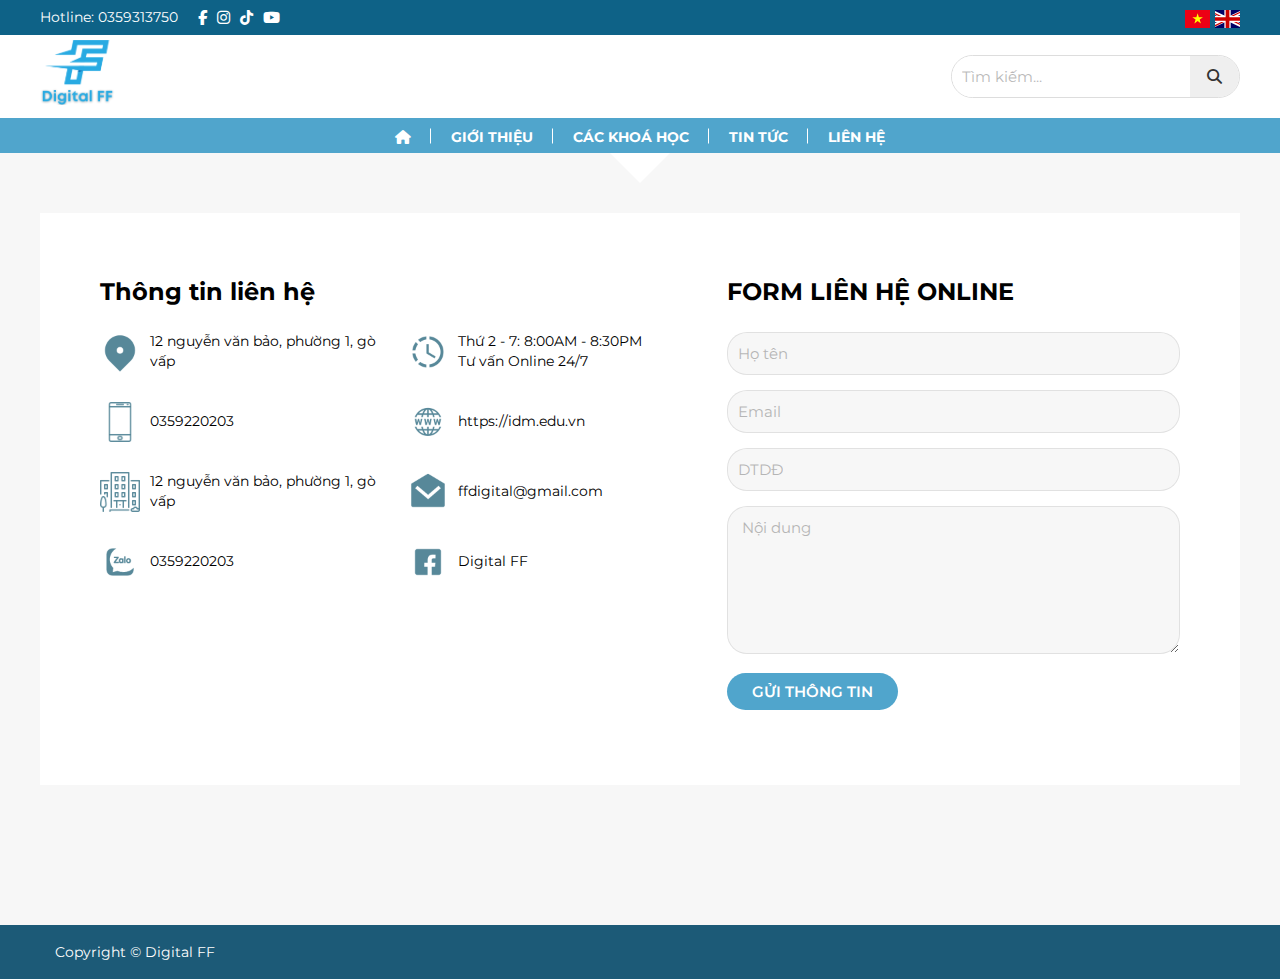
<file: lien-he.html>
<!DOCTYPE html>
<html lang="en">

<head>
    <meta charset="UTF-8" />
    <meta name="viewport" content="width=device-width, initial-scale=1" />
    <meta name="format-detection" content="telephone=no" />
    <title></title>
    <meta name="keywords" content="" />
    <meta name="description" content="" />
    <meta http-equiv="Content-Style-Type" content="text/css" />
    <meta http-equiv="Content-Script-Type" content="text/javascript" />
    <!-- FAVICON -->
    <link rel="icon" href="./favicon.ico" type="image/x-icon" />
    <link rel="apple-touch-icon" sizes="180x180" href="./favicon/apple-touch-icon.png">
    <link rel="icon" type="image/png" sizes="32x32" href="./favicon/favicon-32x32.png">
    <link rel="icon" type="image/png" sizes="16x16" href="./favicon/favicon-16x16.png">
    <link rel="manifest" href="./favicon/site.webmanifest">
    <!-- STYLESHEET -->
    <link rel="stylesheet" href="https://cdnjs.cloudflare.com/ajax/libs/font-awesome/6.5.2/css/all.min.css" crossorigin="anonymous">
    <link rel="stylesheet" href="./css/slick.css">
    <link rel="stylesheet" href="./css/slick-theme.css">
    <link rel="preconnect" href="https://fonts.googleapis.com">
    <link rel="preconnect" href="https://fonts.gstatic.com" crossorigin>
    <link href="https://fonts.googleapis.com/css2?family=Montserrat:ital,wght@0,100..900;1,100..900&display=swap" rel="stylesheet">
    <link rel="stylesheet" media="all" href="./css/styles.css" />
    <link rel="stylesheet" media="all" href="./css/responsive.css" />
    <link rel="stylesheet" media="all" href="./css/under.css" />
    <link rel="stylesheet" media="all" href="./css/under_responsive.css" />
    <!-- Google Analytics start -->
    <!-- Google Analytics end -->
</head>

<body class="under tutorial">
    <div id="wrapper">
        <header class="header">
            <div class="header-top">
                <div class="inner">
                    <div class="header-contact">
                        <p class="header-contact-tel">Hotline: <a href="tel:0359313750" class="sweetlink">0359313750</a></p>
                        <ul class="header-contact-btn">
                            <li><a href="#"><i class="fab fa-facebook-f"></i></a></li>
                            <li><a href="#"><i class="fab fa-instagram"></i></a></li>
                            <li><a href="#"><i class="fab fa-tiktok"></i></i></a></li>
                            <li><a href="#"><i class="fab fa-youtube"></i></a></li>
                        </ul>
                    </div>
                    <ul class="header-lang">
                        <li><a href="#"><img src="./images/vi.svg" alt=""></a></li>
                        <li><a href="#"><img src="./images/en.svg" alt=""></a></li>
                    </ul>
                </div>
            </div>
            <div class="header-mid">
                <div class="inner">
                    <h1 class="header-logo"><a href="./index.html"><img src="./images/logo.png" alt=""></a></h1>
                    <form action="" class="search-form">
                        <div class="form-group">
                            <input class="search-input" type="text" placeholder="Tìm kiếm..." required>
                            <button class="search-btn" type="submit"><i class="fas fa-search"></i></button>
                        </div>
                    </form>
                </div>
            </div>
            <div class="header-bottom">
                <div class="inner">
                    <ul class="menu">
                        <li class="menu-item"><a href="./index.html"><i class="fas fa-home"></i></a></li>
                        <li class="menu-item"><a href="./gioi-thieu.html">Giới Thiệu</a></li>
                        <li class="menu-item"><a href="./khoa-hoc.html">Các Khoá Học</a></li>
                        <li class="menu-item"><a href="./tin-tuc.html">Tin Tức</a></li>
                        <li class="menu-item"><a href="./lien-he.html">Liên Hệ</a></li>
                    </ul>
                </div>
            </div>
        </header>
        <!-- end <header>-->
        <main>
            
            <section class="tu-contact">
                <div class="inner">
                    <div class="contact-wrap">
                        <div class="contact-info">
                            <h3 class="contact-heading">Thông tin liên hệ</h3>
                            
                            <ul class="contact-list">
                                <li class="contact-list-item">
                                    <img src="./images/map-pin-2-fill-2.png" alt="">
                                    <span>12 nguyễn văn bảo, phường 1, gò vấp</span>
                                </li>
                                <li class="contact-list-item">
                                    <img src="./images/icon-gio.png" alt="">
                                    <span>Thứ 2 - 7: 8:00AM - 8:30PM<br>Tư vấn Online 24/7</span>
                                </li>
                                <li class="contact-list-item">
                                    <img src="./images/smartphone-400x400.png" alt="">
                                    <span>0359220203</span>
                                </li>
                                <li class="contact-list-item">
                                    <img src="./images/icon-web.png" alt="">
                                    <a href="https://idm.edu.vn">https://idm.edu.vn</a>
                                </li>
                                <li class="contact-list-item">
                                    <img src="./images/building-400x400.png" alt="">
                                    <span>12 nguyễn văn bảo, phường 1, gò vấp</span>
                                </li>
                                <li class="contact-list-item">
                                    <img src="./images/mail-open-fill.png" alt="">
                                    <a href="mailto:ffdigital@gmail.com">ffdigital@gmail.com</a>
                                </li>
                                <li class="contact-list-item">
                                    <img src="./images/icon-zalo.png" alt="">
                                    <span>0359220203</span>
                                </li>
                                <li class="contact-list-item">
                                    <img src="./images/icon-fb-1.png" alt="">
                                    <a href="https://www.facebook.com/profile.php?id=100089538019097">Digital FF</a>
                                </li>
                            </ul>
                        </div>
                        <div class="contact-form">
                            <h3 class="contact-heading">FORM LIÊN HỆ ONLINE</h3>
                            <form action="/action_page.php">
                                <input type="text" id="name" name="name" placeholder="Họ tên"><br>
                                <input type="email" id="mail" name="mail" placeholder="Email"><br>
                                <input type="tel" id="tel" name="tel" placeholder="DTDĐ"><br>
                                <textarea name="txt" id="txt" cols="30" rows="6" placeholder=" Nội dung"></textarea>
                                <input type="submit" value="Gửi thông tin">
                              </form> 
                        </div>
                    </div>
                </div>
            </section>
        </main>
        <!-- end <main>-->
        <footer>
            <div class="inner">
                <address>Copyright &copy; Digital FF</address>
            </div>
            <div class="to-top"><a href="#wrapper"></a></div>
        </footer>
        <!-- end <footer> -->
    </div>
    <!-- end #wrapper -->
    <script src="./js/jquery.js"></script>
    <script src="./js/slick.min.js"></script>
    <script src="./js/sweetlink.js"></script>
    <script src="./js/common.js"></script>
</body>

</html>
</file>
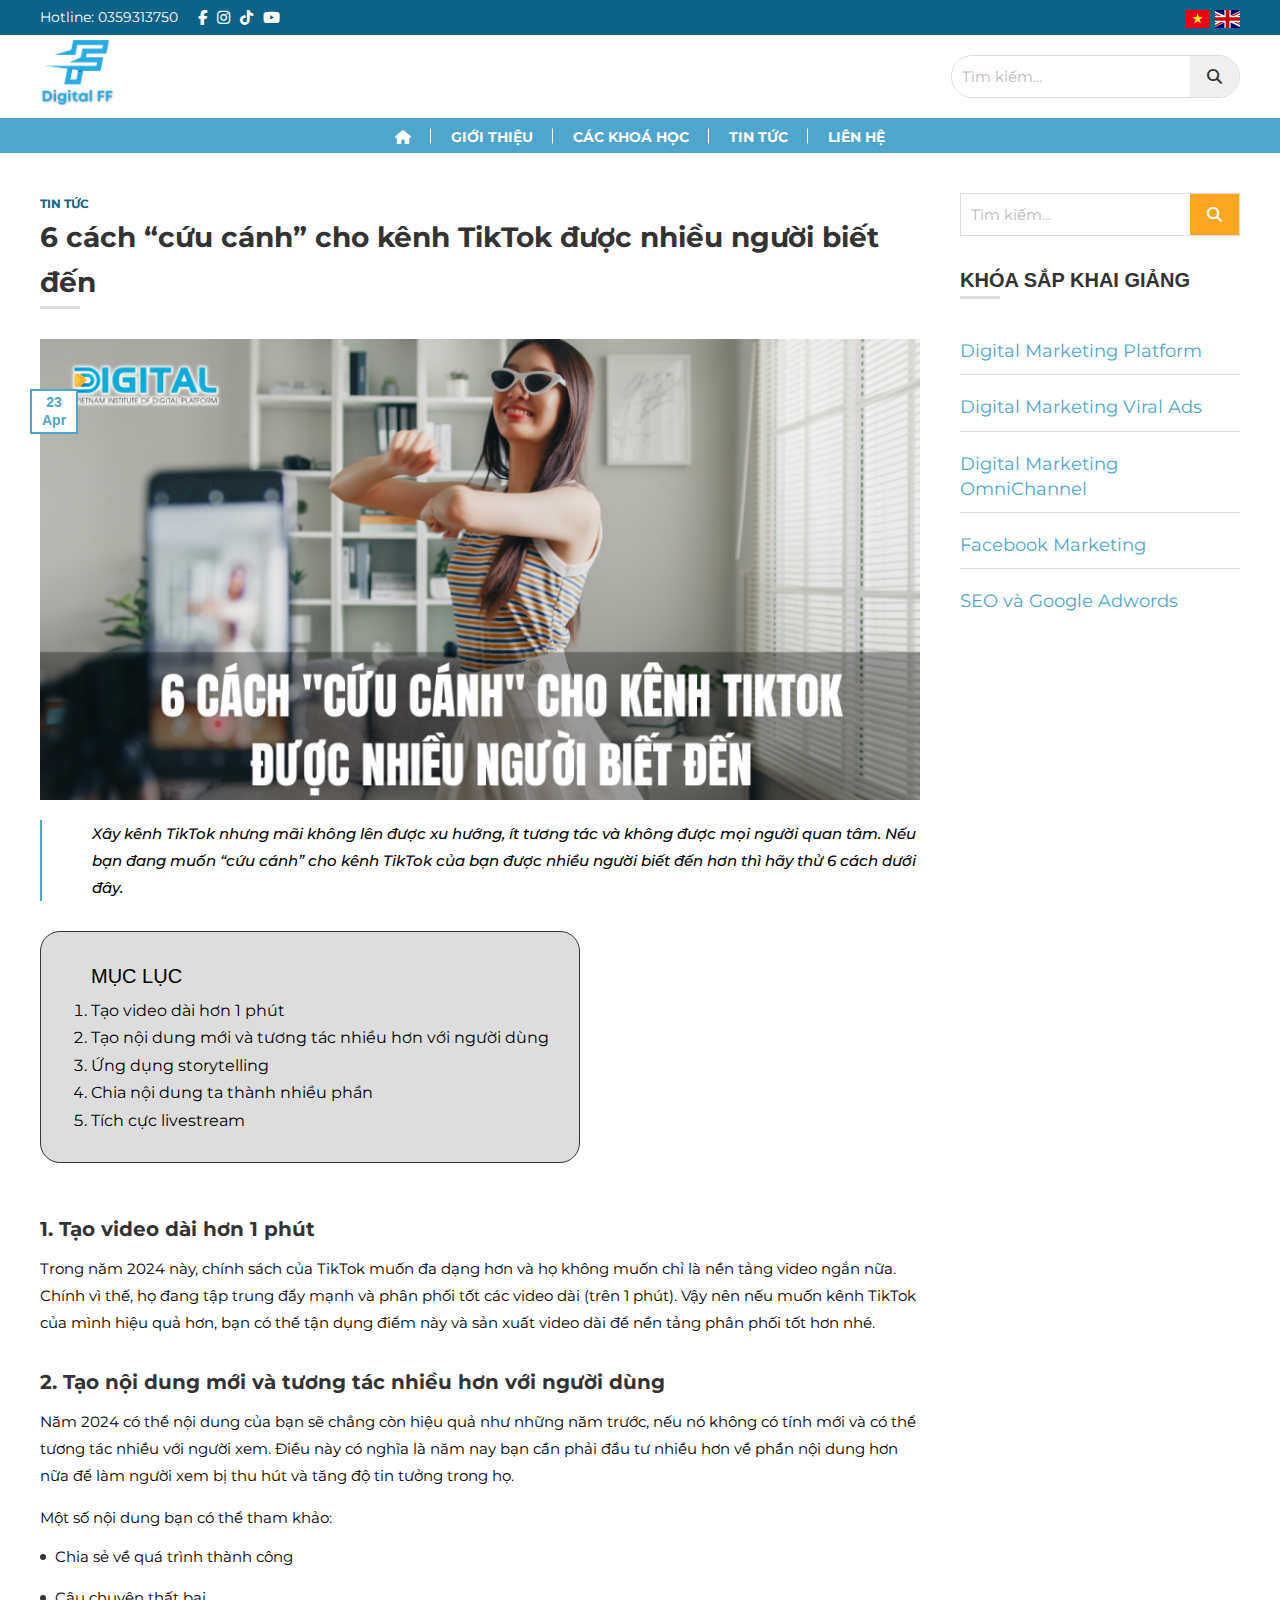
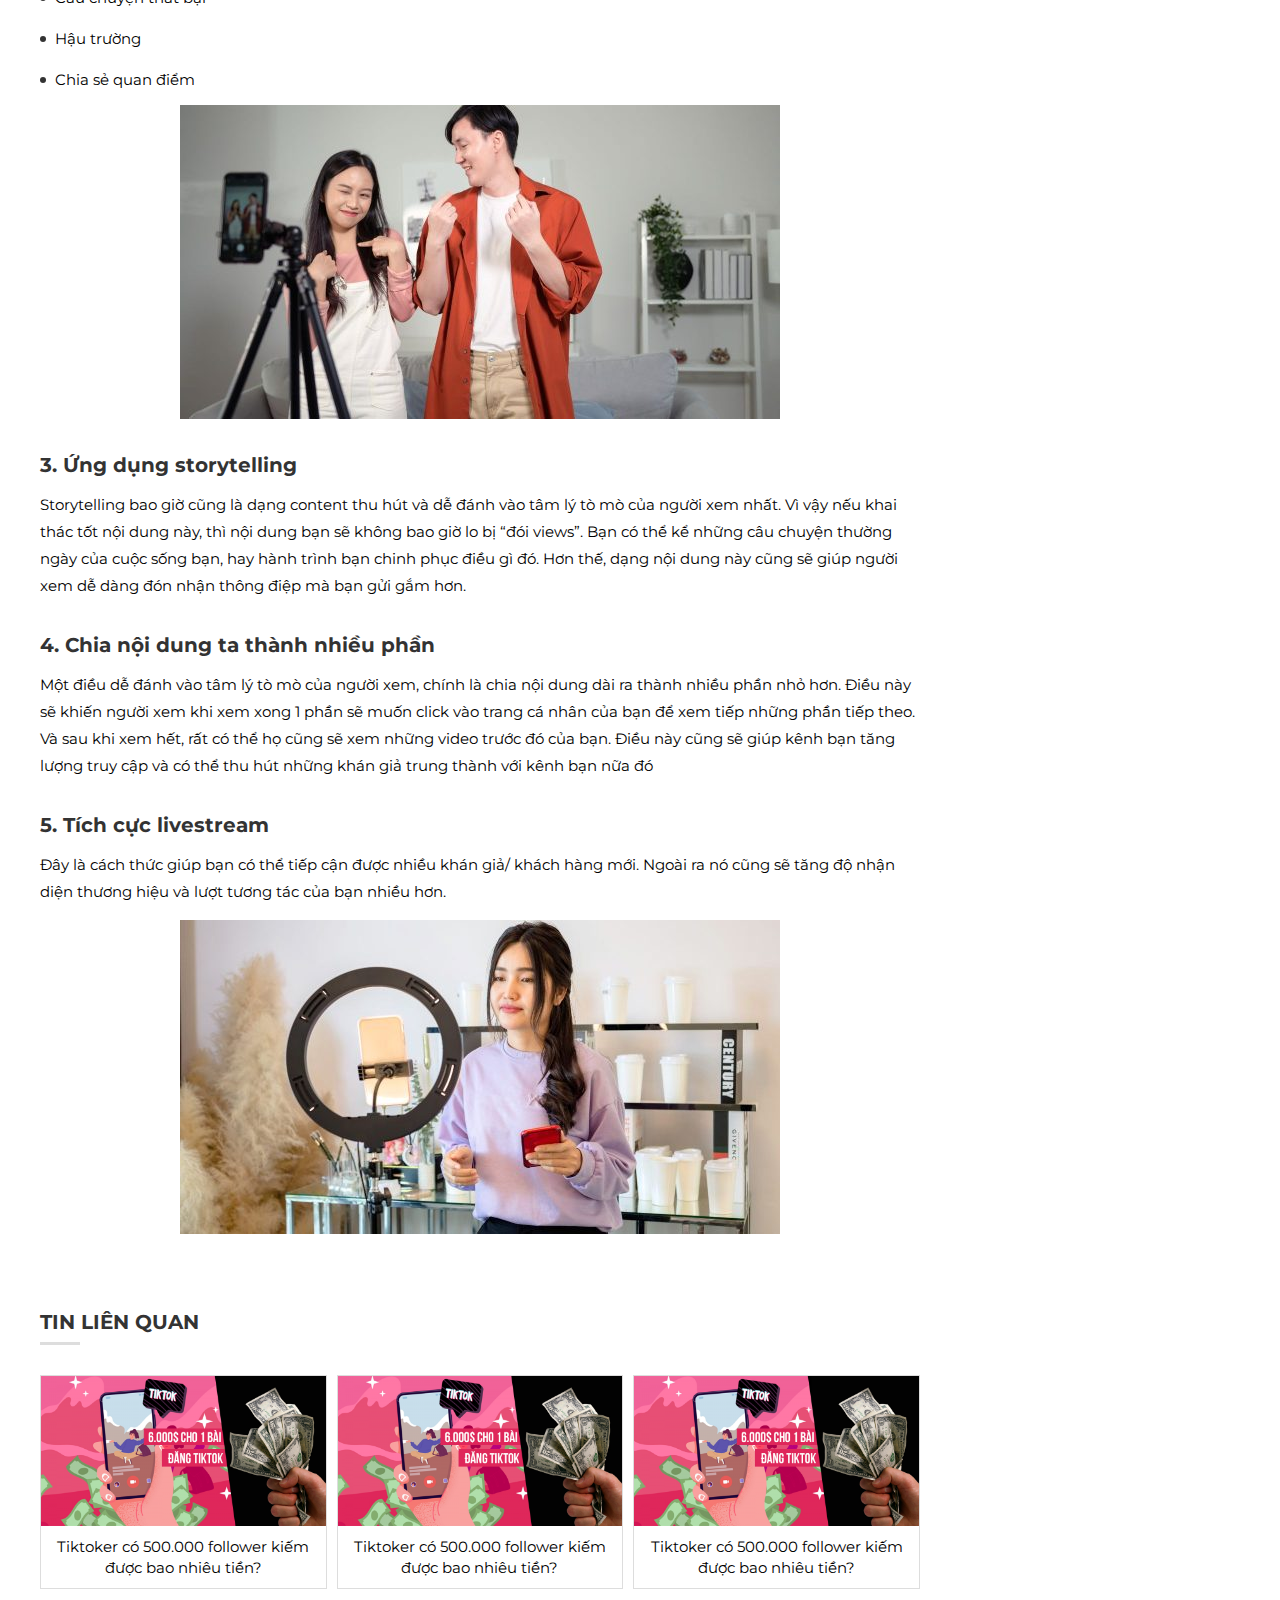
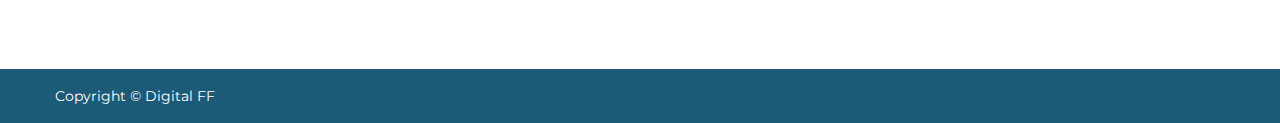
<file: tin-tuc.html>
<!DOCTYPE html>
<html lang="en">

<head>
    <meta charset="UTF-8" />
    <meta name="viewport" content="width=device-width, initial-scale=1" />
    <meta name="format-detection" content="telephone=no" />
    <title></title>
    <meta name="keywords" content="" />
    <meta name="description" content="" />
    <meta http-equiv="Content-Style-Type" content="text/css" />
    <meta http-equiv="Content-Script-Type" content="text/javascript" />
    <!-- FAVICON -->
    <link rel="icon" href="./favicon.ico" type="image/x-icon" />
    <link rel="apple-touch-icon" sizes="180x180" href="./favicon/apple-touch-icon.png">
    <link rel="icon" type="image/png" sizes="32x32" href="./favicon/favicon-32x32.png">
    <link rel="icon" type="image/png" sizes="16x16" href="./favicon/favicon-16x16.png">
    <link rel="manifest" href="./favicon/site.webmanifest">
    <!-- STYLESHEET -->
    <link rel="stylesheet" href="https://cdnjs.cloudflare.com/ajax/libs/font-awesome/6.5.2/css/all.min.css" crossorigin="anonymous">
    <link rel="stylesheet" href="./css/slick.css">
    <link rel="stylesheet" href="./css/slick-theme.css">
    <link rel="preconnect" href="https://fonts.googleapis.com">
    <link rel="preconnect" href="https://fonts.gstatic.com" crossorigin>
    <link href="https://fonts.googleapis.com/css2?family=Montserrat:ital,wght@0,100..900;1,100..900&display=swap" rel="stylesheet">
    <link rel="stylesheet" media="all" href="./css/styles.css" />
    <link rel="stylesheet" media="all" href="./css/responsive.css" />
    <link rel="stylesheet" media="all" href="./css/under.css" />
    <link rel="stylesheet" media="all" href="./css/under_responsive.css" />
    <!-- Google Analytics start -->
    <!-- Google Analytics end -->
</head>

<body class="under post">
    <div id="wrapper">
        <header class="header">
            <div class="header-top">
                <div class="inner">
                    <div class="header-contact">
                        <p class="header-contact-tel">Hotline: <a href="tel:0359313750" class="sweetlink">0359313750</a></p>
                        <ul class="header-contact-btn">
                            <li><a href="#"><i class="fab fa-facebook-f"></i></a></li>
                            <li><a href="#"><i class="fab fa-instagram"></i></a></li>
                            <li><a href="#"><i class="fab fa-tiktok"></i></i></a></li>
                            <li><a href="#"><i class="fab fa-youtube"></i></a></li>
                        </ul>
                    </div>
                    <ul class="header-lang">
                        <li><a href="#"><img src="./images/vi.svg" alt=""></a></li>
                        <li><a href="#"><img src="./images/en.svg" alt=""></a></li>
                    </ul>
                </div>
            </div>
            <div class="header-mid">
                <div class="inner">
                    <h1 class="header-logo"><a href="./index.html"><img src="./images/logo.png" alt=""></a></h1>
                    <form action="" class="search-form">
                        <div class="form-group">
                            <input class="search-input" type="text" placeholder="Tìm kiếm..." required>
                            <button class="search-btn" type="submit"><i class="fas fa-search"></i></button>
                        </div>
                    </form>
                </div>
            </div>
            <div class="header-bottom">
                <div class="inner">
                    <ul class="menu">
                        <li class="menu-item"><a href="./index.html"><i class="fas fa-home"></i></a></li>
                        <li class="menu-item"><a href="./gioi-thieu.html">Giới Thiệu</a></li>
                        <li class="menu-item"><a href="./khoa-hoc.html">Các Khoá Học</a></li>
                        <li class="menu-item"><a href="./tin-tuc.html">Tin Tức</a></li>
                        <li class="menu-item"><a href="./lien-he.html">Liên Hệ</a></li>
                    </ul>
                </div>
            </div>
        </header>
        <!-- end <header>-->
        <main>
            <div class="inner">
                <div class="post-wrap">
                    <div class="post-main">
                        <p class="sub">TIN TỨC</p>
                        <h1 class="title">6 cách “cứu cánh” cho kênh TikTok được nhiều người biết đến</h1>
                        <div class="img"><img src="./images/web-idm-5-900x471.png" alt=""><span class="date"><span class="num">23</span>Apr</span></div>
                        <p class="short">Xây kênh TikTok nhưng mãi không lên được xu hướng, ít tương tác và không được mọi người quan tâm. Nếu bạn đang muốn “cứu cánh” cho kênh TikTok của bạn được nhiều người biết đến hơn thì hãy thử 6 cách dưới đây.</p>
                        <div class="tbl">
                            <span class="tbl-title">Mục Lục</span>
                            <ol class="tbl-list">
                                <li><a href="./tin-tuc.html#ttl1">Tạo video dài hơn 1 phút</a></li>
                                <li><a href="./tin-tuc.html#ttl2">Tạo nội dung mới và tương tác nhiều hơn với người dùng</a></li>
                                <li><a href="./tin-tuc.html#ttl3">Ứng dụng storytelling</a></li>
                                <li><a href="./tin-tuc.html#ttl4">Chia nội dung ta thành nhiều phần</a></li>
                                <li><a href="./tin-tuc.html#ttl5">Tích cực livestream</a></li>
                            </ol>
                        </div>
                        <div class="content">
                            <h3 class="content-ttl" id="ttl1">1. Tạo video dài hơn 1 phút</h3>
                            <div class="content-desc">
                                <p>Trong năm 2024 này, chính sách của TikTok muốn đa dạng hơn và họ không muốn chỉ là nền tảng video ngắn nữa. Chính vì thế, họ đang tập trung đẩy mạnh và phân phối tốt các video dài (trên 1 phút). Vậy nên nếu muốn kênh TikTok của mình hiệu quả hơn, bạn có thể tận dụng điểm này và sản xuất video dài để nền tảng phân phối tốt hơn nhé.</p>
                            </div>
                            <h3 class="content-ttl" id="ttl2">2. Tạo nội dung mới và tương tác nhiều hơn với người dùng</h3>
                            <div class="content-desc">
                                <p>Năm 2024 có thể nội dung của bạn sẽ chẳng còn hiệu quả như những năm trước, nếu nó không có tính mới và có thể tương tác nhiều với người xem. Điều này có nghĩa là năm nay bạn cần phải đầu tư nhiều hơn về phần nội dung hơn nữa để làm người xem bị thu hút và tăng độ tin tưởng trong họ.</p>
                                <p>Một số nội dung bạn có thể tham khảo:</p>
                                <ul class="list">
                                    <li>Chia sẻ về quá trình thành công</li>
                                    <li>Câu chuyện thất bại</li>
                                    <li>Hậu trường</li>
                                    <li>Chia sẻ quan điểm</li>
                                </ul>
                                <p class="img center"><img src="./images/web-idm-600x314.jpg" alt=""></p>
                            </div>
                            <h3 class="content-ttl" id="ttl3">3. Ứng dụng storytelling</h3>
                            <div class="content-desc">
                                <p>Storytelling bao giờ cũng là dạng content thu hút và dễ đánh vào tâm lý tò mò của người xem nhất. Vì vậy nếu khai thác tốt nội dung này, thì nội dung bạn sẽ không bao giờ lo bị “đói views”. Bạn có thể kể những câu chuyện thường ngày của cuộc sống bạn, hay hành trình bạn chinh phục điều gì đó. Hơn thế, dạng nội dung này cũng sẽ giúp người xem dễ dàng đón nhận thông điệp mà bạn gửi gắm hơn.</p>
                            </div>
                            <h3 class="content-ttl" id="ttl4">4. Chia nội dung ta thành nhiều phần</h3>
                            <div class="content-desc">
                                <p>Một điều dễ đánh vào tâm lý tò mò của người xem, chính là chia nội dung dài ra thành nhiều phần nhỏ hơn. Điều này sẽ khiến người xem khi xem xong 1 phần sẽ muốn click vào trang cá nhân của bạn để xem tiếp những phần tiếp theo. Và sau khi xem hết, rất có thể họ cũng sẽ xem những video trước đó của bạn. Điều này cũng sẽ giúp kênh bạn tăng lượng truy cập và có thể thu hút những khán giả trung thành với kênh bạn nữa đó</p>
                            </div>
                            <h3 class="content-ttl" id="ttl5">5. Tích cực livestream</h3>
                            <div class="content-desc">
                                <p>Đây là cách thức giúp bạn có thể tiếp cận được nhiều khán giả/ khách hàng mới. Ngoài ra nó cũng sẽ tăng độ nhận diện thương hiệu và lượt tương tác của bạn nhiều hơn.</p>
                                <p class="center"><img src="./images/web-idm-1-600x314.jpg" alt=""></p>
                            </div>
                        </div>
                        <div class="related-wrap">
                            <p class="title">Tin liên quan</p>
                            <ul class="related">
                                <li class="related-item">
                                    <a href="#">
                                        <img src="./images/tiktoker-kiem-tien1-900x473.png" alt="">
                                        <span class="related-title">Tiktoker có 500.000 follower kiếm được bao nhiêu tiền?</span>
                                    </a>
                                </li>
                                <li class="related-item">
                                    <a href="#">
                                        <img src="./images/tiktoker-kiem-tien1-900x473.png" alt="">
                                        <span class="related-title">Tiktoker có 500.000 follower kiếm được bao nhiêu tiền?</span>
                                    </a>
                                </li>
                                <li class="related-item">
                                    <a href="#">
                                        <img src="./images/tiktoker-kiem-tien1-900x473.png" alt="">
                                        <span class="related-title">Tiktoker có 500.000 follower kiếm được bao nhiêu tiền?</span>
                                    </a>
                                </li>
                            </ul>
                        </div>
                    </div>
                    <div class="post-sub">
                        <form action="" class="search-form">
                            <div class="form-group">
                                <input class="search-input" type="text" placeholder="Tìm kiếm..." required>
                                <button class="search-btn" type="submit"><i class="fas fa-search" style="color: #ffffff;"></i></button>
                            </div>
                        </form>
                        <span class="title">KHÓA SẮP KHAI GIẢNG</span>
                        <ul class="list-tutorial">
                            <li><a href="#">Digital Marketing Platform</a></li>
                            <li><a href="#">Digital Marketing Viral Ads</a></li>
                            <li><a href="#">Digital Marketing OmniChannel</a></li>
                            <li><a href="#">Facebook Marketing</a></li>
                            <li><a href="#">SEO và Google Adwords</a></li>
                        </ul>
                    </div>
                </div>
            </div>
        </main>
        <!-- end <main>-->
        <footer>
            <div class="inner">
                <address>Copyright &copy; Digital FF</address>
            </div>
            <div class="to-top"><a href="#wrapper"></a></div>
        </footer>
        <!-- end <footer> -->
    </div>
    <!-- end #wrapper -->
    <script src="./js/jquery.js"></script>
    <script src="./js/slick.min.js"></script>
    <script src="./js/sweetlink.js"></script>
    <script src="./js/common.js"></script>
</body>

</html>
</file>
<file: css/styles.css>
@import url(base.css);@import url(fonts.css);:root{--content-width: 1230px;--font-arial: Arial, Helvetica, sans-serif;--cl-primary: #0e6287;--cl-2nd: #50a5cc;--cl-3rd: #0381a1;--cl-black: #333333;--cl-gray: #dddddd;--cl-white: #ffffff;--text-line-height: 1.8em;--font-family: "Montserrat", sans-serif;--body-cl: #333333}h1,h2,h3,h4,h5,h6,input,button,textarea,select,p,blockquote,th,td,pre,address,li,dt,dd{font-size:150%;-webkit-text-size-adjust:none;font-family:var(--font-family)}input[type="text"],input[type="email"],input[type="tel"],input[type="number"],textarea,select{width:100%;border:solid 1px #999999;padding:10px}textarea{resize:vertical}::placeholder{opacity:0.5}h1,h2,h3,h4,h5,h6{line-height:1.6em;font-weight:700;margin-bottom:0.5em}a{color:var(--color-primary);font-family:var(--font-family);transition:all 0.2s;text-decoration:none}select{visibility:visible !important}[href^="tel:"]{word-break:keep-all;white-space:nowrap}img{vertical-align:middle;max-width:100%;flex-shrink:0;height:auto;object-fit:cover}table{width:100%}p{margin-bottom:15px;line-height:1.8em}p:last-child{margin-bottom:0}button{cursor:pointer;border:solid 1px #333;border-radius:0;outline:none;box-shadow:none}*,::before,::after{box-sizing:border-box;outline:none}html{background:#fff}body{min-width:320px;-webkit-text-size-adjust:none;color:var(--body-color)}#wrapper{min-width:var(--content-width);margin:0 auto;overflow:hidden}.inner{width:var(--content-width);max-width:100%;margin-left:auto;margin-right:auto;padding-left:15px;padding-right:15px}.mb-0{margin-bottom:calc($i * 1px) !important}.mb-5{margin-bottom:calc($i * 1px) !important}.mb-10{margin-bottom:calc($i * 1px) !important}.mb-15{margin-bottom:calc($i * 1px) !important}.mb-20{margin-bottom:calc($i * 1px) !important}.mb-25{margin-bottom:calc($i * 1px) !important}.mb-30{margin-bottom:calc($i * 1px) !important}.mb-35{margin-bottom:calc($i * 1px) !important}.mb-40{margin-bottom:calc($i * 1px) !important}.mb-45{margin-bottom:calc($i * 1px) !important}.mb-50{margin-bottom:calc($i * 1px) !important}.mt-0{margin-top:calc($i * 1px) !important}.mt-5{margin-top:calc($i * 1px) !important}.mt-10{margin-top:calc($i * 1px) !important}.mt-15{margin-top:calc($i * 1px) !important}.mt-20{margin-top:calc($i * 1px) !important}.mt-25{margin-top:calc($i * 1px) !important}.mt-30{margin-top:calc($i * 1px) !important}.mt-35{margin-top:calc($i * 1px) !important}.mt-40{margin-top:calc($i * 1px) !important}.mt-45{margin-top:calc($i * 1px) !important}.mt-50{margin-top:calc($i * 1px) !important}.ml-0{margin-left:calc($i * 1px) !important}.ml-5{margin-left:calc($i * 1px) !important}.ml-10{margin-left:calc($i * 1px) !important}.ml-15{margin-left:calc($i * 1px) !important}.ml-20{margin-left:calc($i * 1px) !important}.ml-25{margin-left:calc($i * 1px) !important}.ml-30{margin-left:calc($i * 1px) !important}.ml-35{margin-left:calc($i * 1px) !important}.ml-40{margin-left:calc($i * 1px) !important}.ml-45{margin-left:calc($i * 1px) !important}.ml-50{margin-left:calc($i * 1px) !important}.mr-0{margin-right:calc($i * 1px) !important}.mr-5{margin-right:calc($i * 1px) !important}.mr-10{margin-right:calc($i * 1px) !important}.mr-15{margin-right:calc($i * 1px) !important}.mr-20{margin-right:calc($i * 1px) !important}.mr-25{margin-right:calc($i * 1px) !important}.mr-30{margin-right:calc($i * 1px) !important}.mr-35{margin-right:calc($i * 1px) !important}.mr-40{margin-right:calc($i * 1px) !important}.mr-45{margin-right:calc($i * 1px) !important}.mr-50{margin-right:calc($i * 1px) !important}.mx-0{margin-left:calc($i * 1px) !important;margin-right:calc($i * 1px) !important}.mx-5{margin-left:calc($i * 1px) !important;margin-right:calc($i * 1px) !important}.mx-10{margin-left:calc($i * 1px) !important;margin-right:calc($i * 1px) !important}.mx-15{margin-left:calc($i * 1px) !important;margin-right:calc($i * 1px) !important}.mx-20{margin-left:calc($i * 1px) !important;margin-right:calc($i * 1px) !important}.mx-25{margin-left:calc($i * 1px) !important;margin-right:calc($i * 1px) !important}.mx-30{margin-left:calc($i * 1px) !important;margin-right:calc($i * 1px) !important}.mx-35{margin-left:calc($i * 1px) !important;margin-right:calc($i * 1px) !important}.mx-40{margin-left:calc($i * 1px) !important;margin-right:calc($i * 1px) !important}.mx-45{margin-left:calc($i * 1px) !important;margin-right:calc($i * 1px) !important}.mx-50{margin-left:calc($i * 1px) !important;margin-right:calc($i * 1px) !important}.my-0{margin-top:calc($i * 1px) !important;margin-bottom:calc($i * 1px) !important}.my-5{margin-top:calc($i * 1px) !important;margin-bottom:calc($i * 1px) !important}.my-10{margin-top:calc($i * 1px) !important;margin-bottom:calc($i * 1px) !important}.my-15{margin-top:calc($i * 1px) !important;margin-bottom:calc($i * 1px) !important}.my-20{margin-top:calc($i * 1px) !important;margin-bottom:calc($i * 1px) !important}.my-25{margin-top:calc($i * 1px) !important;margin-bottom:calc($i * 1px) !important}.my-30{margin-top:calc($i * 1px) !important;margin-bottom:calc($i * 1px) !important}.my-35{margin-top:calc($i * 1px) !important;margin-bottom:calc($i * 1px) !important}.my-40{margin-top:calc($i * 1px) !important;margin-bottom:calc($i * 1px) !important}.my-45{margin-top:calc($i * 1px) !important;margin-bottom:calc($i * 1px) !important}.my-50{margin-top:calc($i * 1px) !important;margin-bottom:calc($i * 1px) !important}.w0{width:calc($i * 1%)}.w5{width:calc($i * 1%)}.w10{width:calc($i * 1%)}.w15{width:calc($i * 1%)}.w20{width:calc($i * 1%)}.w25{width:calc($i * 1%)}.w30{width:calc($i * 1%)}.w35{width:calc($i * 1%)}.w40{width:calc($i * 1%)}.w45{width:calc($i * 1%)}.w50{width:calc($i * 1%)}#menu-toggle{width:46px;height:46px;background:var(--color-black);position:relative;z-index:100;cursor:pointer;display:none}#menu-toggle>span{--height: 2px;position:absolute;width:80%;height:var(--height);background:#fff;left:10%;transition:.2s ease-in-out}#menu-toggle>span:nth-child(1){top:calc(50% - (var(--height) / 2) - 9px)}#menu-toggle>span:nth-child(2),#menu-toggle>span:nth-child(3){top:calc(50% - (var(--height) / 2))}#menu-toggle>span:nth-child(4){top:calc(50% - (var(--height) / 2) + 9px)}#menu-toggle.open span:nth-child(1),#menu-toggle.open span:nth-child(4){width:0%;top:calc(50% - (var(--height) / 2));left:50%}#menu-toggle.open span:nth-child(2){transform:rotate(45deg)}#menu-toggle.open span:nth-child(3){transform:rotate(-45deg)}.to-top{position:fixed;right:20px;bottom:20px;transition:all 0.2s;transform-origin:50% 100%;opacity:0;visibility:hidden}.to-top>a{display:block;cursor:pointer;width:40px;height:40px;background:var(--cl-2nd);border-radius:0px;text-decoration:none}.to-top>a:before{--size: 12px;content:"";position:absolute;z-index:1;left:0;top:0;width:var(--size);height:var(--size);border-top:solid 2px #fff;border-right:solid 2px #fff;transform:rotateZ(-45deg);left:calc(50% - var(--size) / 2);top:calc(56% - var(--size) / 2)}.to-top.show{opacity:1;visibility:visible}.d-flex{display:flex}.d-flex-column{display:flex;flex-direction:column}.flex-wrap{display:flex;flex-wrap:wrap}.flex-center-all{display:flex;justify-content:center;align-items:center;text-align:center}.left{text-align:left}.center{text-align:center}.right{text-align:right}.bold{font-weight:bold}.text-large{font-size:130%}.text-small{font-size:80%}.text-red{color:#f00}img.alignleft{float:left;margin-right:20px;margin-bottom:20px}img.alignright{float:right;margin-left:20px;margin-bottom:20px}img.aligncenter{display:block;margin-left:auto;margin-right:auto}.tab-content{display:none}.tab-content.active{display:block}[data-tab],.accordion-button{cursor:pointer}.header-top{padding:5px 0;background:var(--cl-primary)}.header-top .inner{display:flex;justify-content:space-between}.header-contact{display:flex;align-items:center}.header-contact-tel{margin-right:20px;margin-bottom:0;font-size:14px;font-family:var(--font-family);font-weight:400;color:var(--cl-white)}.header-contact-btn{display:flex}.header-contact-btn li .fab{color:var(--cl-white)}.header-contact-btn li:not(:last-child){margin-right:10px}.header-lang{display:flex;align-items:center;column-gap:5px}.header-lang li a{display:inline-block;width:25px}.header-mid{padding:5px 0}.header-mid .inner{display:flex;align-items:center;justify-content:space-between}.header-mid .search-form .form-group{display:flex;border-radius:25px;border:1px solid var(--cl-gray);overflow:hidden}.header-mid .search-form .form-group input,.header-mid .search-form .form-group button{border:none;outline:none}.header-mid .search-form .form-group .search-btn{width:60px}.header-logo img{height:65px;object-fit:contain}.header-bottom{background:var(--cl-2nd)}.header-bottom .menu{display:flex;align-items:center;justify-content:center}.header-bottom .menu li{position:relative;padding:0 20px}.header-bottom .menu li:not(:last-child)::after{content:'';position:absolute;top:50%;right:0;transform:translateY(-50%);height:15px;width:1px;background:var(--cl-white)}.header-bottom .menu li a{display:inline-block;padding:10px 0 6px;font-size:14px;font-family:var(--font-family);font-weight:700;color:var(--cl-white);text-transform:uppercase}.idx-main .intro{padding:40px 0 60px;background:var(--cl-3rd)}.idx-main .intro .intro-desc{color:var(--cl-white)}.idx-main .intro .intro-count{display:flex;justify-content:space-around}.idx-main .intro .intro-count .count-num{margin-bottom:15px;font-size:42px;font-family:var(--font-family);font-weight:500;color:var(--cl-white);text-align:center}.idx-main .intro .intro-count .count-title{text-align:center}.idx-main .intro .intro-count .count-item{color:var(--cl-white);display:flex;flex-direction:column;align-items:center}.idx-main .detail{position:relative;padding:60px 0;background:#f0f0f0}.idx-main .detail::before{content:"";position:absolute;top:0;left:50%;transform:translateX(-50%);border-top:30px solid var(--cl-3rd);border-left:30px solid transparent;border-right:30px solid transparent}.idx-main .detail .inner{display:flex;column-gap:60px}.idx-main .detail .detail-item{width:50%}.idx-main .detail .detail-gallery{border:10px solid var(--cl-white);box-shadow:0px 0px 11px 0px rgba(0,0,0,0.25);-webkit-box-shadow:0px 0px 11px 0px rgba(0,0,0,0.25);-moz-box-shadow:0px 0px 11px 0px rgba(0,0,0,0.25)}.idx-main .tutorial{position:relative;padding:60px 0 100px}.idx-main .tutorial::before{content:"";position:absolute;top:0;left:50%;transform:translateX(-50%);border-top:30px solid #f0f0f0;border-left:30px solid transparent;border-right:30px solid transparent}.idx-main .tutorial .tutorial-item a{display:flex;flex-direction:column;align-items:center}.idx-main .tutorial .tutorial-heading{font-size:24px;margin-bottom:20px}.idx-main .tutorial .tutorial-grid{display:grid;grid-template-columns:repeat(3, 1fr);gap:30px 20px}.idx-main .tutorial .tutorial-content{display:flex;justify-content:center;flex-direction:column}.idx-main .tutorial .tutorial-img{margin-bottom:10px;overflow:hidden}.idx-main .tutorial .tutorial-img img{transition:.4s}.idx-main .tutorial .tutorial-title{text-align:center;font-size:18px;font-weight:500;color:var(--cl-2nd);margin-bottom:5px}.idx-main .tutorial .tutorial-desc{text-align:center;font-size:14px;margin-bottom:20px}.idx-main .tutorial .tutorial-btn{display:inline-block;padding-bottom:5px;position:relative;font-size:15px;font-weight:700;text-transform:uppercase;color:#fea621;transition:.4s}.idx-main .tutorial .tutorial-btn.green{color:#7a9c59}.idx-main .tutorial .tutorial-btn.green::after{background:#7a9c59}.idx-main .tutorial .tutorial-btn.red{color:#b20000}.idx-main .tutorial .tutorial-btn.red::after{background:#b20000}.idx-main .tutorial .tutorial-btn::after{content:'';position:absolute;bottom:0;left:50%;transform:translateX(-50%);width:50px;height:2px;background:#fea621;transition:.4s}.idx-main .feedback{padding:60px 0;background:#0381a1}.idx-main .feedback-wrap{margin-top:-120px;padding:60px 100px;background:#17bce0}.idx-main .feedback .item-content{display:flex;column-gap:30px}.idx-main .feedback .item-content-img{margin-bottom:0;flex-shrink:0;width:90px;height:90px;border-radius:50%;overflow:hidden}.idx-main .feedback .item-content-txt{color:var(--cl-white)}.idx-main .feedback .item-info{padding-top:10px;position:relative;display:flex;flex-direction:column;justify-content:center;align-items:center}.idx-main .feedback .item-info::after{content:'';position:absolute;top:0;left:50%;transform:translateX(-50%);height:2px;width:30px;background:var(--cl-white);opacity:0.7}.idx-main .feedback .item-info-name,.idx-main .feedback .item-info-company{margin-bottom:0;font-size:16px;font-family:var(--font-family);font-weight:700;color:var(--cl-white);text-transform:uppercase;text-align:center;opacity:0.8}.idx-main .news{position:relative;padding:80px 0}.idx-main .news::before{content:"";position:absolute;top:0;left:50%;transform:translateX(-50%);border-top:30px solid #0381a1;border-left:30px solid transparent;border-right:30px solid transparent}.idx-main .news-heading{font-size:24px;margin-bottom:20px;text-align:center}.idx-main .news-post .slick-track{margin:0 -15px}.idx-main .news-post .slick-slide{margin:0 15px}.idx-main .news .post-item-img{margin-bottom:10px}.idx-main .news .post-item-title{margin-bottom:10px;text-align:center;font-size:18px;font-weight:600;color:#555;line-height:1.4em}.idx-main .news .post-item-short{display:-webkit-inline-box;-webkit-line-clamp:2;-webkit-box-orient:vertical;text-overflow:ellipsis;overflow:hidden;transform:.3s}.idx-main .contact{position:relative;padding:60px 0;background:#f7f7f7}.idx-main .contact::before{content:"";position:absolute;top:0;left:50%;transform:translateX(-50%);border-top:30px solid var(--cl-white);border-left:30px solid transparent;border-right:30px solid transparent}.idx-main .contact-wrap{margin-bottom:80px;padding:60px;background:var(--cl-white);display:flex;column-gap:30px}.idx-main .contact-info{width:60%}.idx-main .contact-heading{font-size:24px;margin-bottom:20px}.idx-main .contact-list{display:grid;grid-template-columns:repeat(2, 1fr);gap:30px 20px}.idx-main .contact-list-item{display:flex;column-gap:10px;align-items:center;font-size:14px}.idx-main .contact-list-item img{width:40px;object-fit:contain}.idx-main .contact-form input{border-color:rgba(0,0,0,0.09);background:rgba(0,0,0,0.03);margin-bottom:15px;border-radius:20px}.idx-main .contact-form input[type="submit"]{background:var(--cl-2nd);color:var(--cl-white);font-weight:600;padding:8px 25px;border:none;text-transform:uppercase}.idx-main .contact-form textarea{margin-bottom:15px;border-color:rgba(0,0,0,0.09);background:rgba(0,0,0,0.03);border-radius:20px}.idx-main .contact-map{display:flex;column-gap:40px}.idx-main .contact-map .item{width:50%}.idx-main .contact-map .item-heading{font-size:20px;margin-bottom:20px;text-transform:uppercase;font-weight:600;text-align:center}.idx-main .contact-map .item-map iframe{width:100%}footer{background-color:#1c5a77}address{color:#fff;font-size:14px;padding:20px 15px}address a{color:inherit}@-moz-document url-prefix(){}
/*# sourceMappingURL=styles.css.map */
</file>
<file: css/under.css>
.image-l{float:left;margin:0 60px 20px 0}.image-r{float:right;margin:0 0 20px 60px}table{margin-bottom:30px}table:last-child{margin-bottom:0}.wp-pagenavi,.pagination{display:flex;flex-wrap:wrap;justify-content:center;margin-top:50px}.wp-pagenavi span,.wp-pagenavi a,.pagination span,.pagination a{display:inline-flex;min-width:34px;height:34px;justify-content:center;align-items:center;font-size:14px;color:#fff;line-height:1em;padding:3px 5px 5px;font-weight:600;background:#b5b5b5;text-decoration:none;margin:5px;position:relative;z-index:1;overflow:hidden;border:none}.wp-pagenavi span.current,.wp-pagenavi a.current,.pagination span.current,.pagination a.current{background:var(--color-primary);padding-top:6px}.wp-pagenavi span.prev,.wp-pagenavi span.next,.wp-pagenavi a.prev,.wp-pagenavi a.next,.pagination span.prev,.pagination span.next,.pagination a.prev,.pagination a.next{padding-left:10px;padding-right:10px}#topic_path{border-top:1px solid #DDDDDD;border-bottom:1px solid #DDDDDD;padding:17px 0}#topic_path li{display:inline;font-size:15px}#topic_path li:not(:last-child){--arrow-height: 6px;padding-right:15px;margin-right:var(--arrow-height);position:relative}#topic_path li:not(:last-child):before{content:"";width:0;height:0;border-top:calc($width / 2) solid transparent;border-bottom:calc($width / 2) solid transparent;border-left:var(--arrow-height) solid var(--body-color);position:absolute;right:-1px;top:calc(50% - var(--arrow-height) / 2)}#topic_path a{font-weight:500}.bold-blue{font-weight:700;color:#2e679d}.bold-gray{font-weight:700;color:#777777}.red{color:red}.list{margin-bottom:15px}.list li{position:relative;padding-left:15px}.list li::after{content:'';position:absolute;top:8px;left:0;width:6px;height:6px;border-radius:50%;background:var(--cl-black)}.list li:not(:last-child){margin-bottom:20px}.tutorial .tu-visual{position:relative;display:flex;align-items:center;padding:80px 0;min-height:450px;background:url(../images/workshop-digital-marketing.jpg) center/cover no-repeat;z-index:2}.tutorial .tu-visual::after{content:'';position:absolute;top:0;left:0;width:100%;height:100%;background:var(--cl-black);opacity:.4;z-index:-1}.tutorial .tu-visual-heading{text-align:center;font-size:36px;text-transform:uppercase;color:var(--cl-white)}.tutorial .tu-visual-desc{color:var(--cl-white);font-weight:500;font-size:16px}.tutorial .tu-content{padding:60px 0 60px}.tutorial .tu-content .inner{display:flex;column-gap:50px}.tutorial .tu-content-item{flex-basis:calc((100% - 50px) / 2)}.tutorial .tu-flow{position:relative;padding:80px 0;background:url(../images/bg2.jpg) center/cover no-repeat}.tutorial .tu-flow::before{content:"";position:absolute;top:0;left:50%;transform:translateX(-50%);border-top:30px solid var(--cl-white);border-left:30px solid transparent;border-right:30px solid transparent}.tutorial .tu-flow-heading{font-size:32px;text-align:center;margin-bottom:30px}.tutorial .tu-flow-wrap{display:flex;column-gap:30px}.tutorial .tu-flow-item{flex:0 0 calc((100% - 60px) / 3)}.tutorial .tu-flow-item .flow-img{display:inline-block;margin-bottom:20px}.tutorial .tu-flow-item .flow-title{font-weight:500;font-size:18px}.tutorial .tu-info{position:relative;padding:80px 0;background:url(../images/brg-01.jpg) center/cover no-repeat}.tutorial .tu-info::before{content:"";position:absolute;top:0;left:50%;transform:translateX(-50%);border-top:30px solid var(--cl-white);border-left:30px solid transparent;border-right:30px solid transparent}.tutorial .tu-info-grid{display:grid;grid-template-columns:repeat(4, 1fr);column-gap:50px}.tutorial .tu-info-grid .item{display:flex;flex-direction:column;align-items:center}.tutorial .tu-info-grid .item-img img{height:135px;object-fit:contain}.tutorial .tu-info-grid .item-title{font-weight:700;color:var(--cl-white)}.tutorial .tu-info-grid .item-desc{text-align:center;color:var(--cl-white)}.tutorial .tu-detail{padding:80px 0}.tutorial .tu-detail-heading{font-size:32px;text-align:center;margin-bottom:30px;padding:40px;background:url(../images/bg_content.png) center bottom/800px auto no-repeat}.tutorial .tu-detail-wrap{display:flex;column-gap:20px}.tutorial .tu-detail-tab{flex-grow:0;flex-shrink:0;width:350px;border-right:1px solid var(--cl-gray)}.tutorial .tu-detail-tab .tab-item{padding:15px 0}.tutorial .tu-detail-tab .tab-item.active{font-weight:600;border-bottom:3px solid var(--cl-primary) !important}.tutorial .tu-detail-tab .tab-item:not(:last-child){border-bottom:1px solid var(--cl-gray)}.tutorial .tu-detail-content .content-item{display:none}.tutorial .tu-detail-content .content-item.active{display:block}.tutorial .tu-contact{padding:60px 0;position:relative;background:#f7f7f7}.tutorial .tu-contact::before{content:"";position:absolute;top:0;left:50%;transform:translateX(-50%);border-top:30px solid var(--cl-white);border-left:30px solid transparent;border-right:30px solid transparent}.tutorial .tu-contact .contact-wrap{margin-bottom:80px;padding:60px;background:var(--cl-white);display:flex;column-gap:30px}.tutorial .tu-contact .contact-info{width:60%}.tutorial .tu-contact .contact-heading{font-size:24px;margin-bottom:20px}.tutorial .tu-contact .contact-list{display:grid;grid-template-columns:repeat(2, 1fr);gap:30px 20px}.tutorial .tu-contact .contact-list-item{display:flex;column-gap:10px;align-items:center;font-size:14px}.tutorial .tu-contact .contact-list-item img{width:40px;object-fit:contain}.tutorial .tu-contact .contact-form input{border-color:rgba(0,0,0,0.09);background:rgba(0,0,0,0.03);margin-bottom:15px;border-radius:20px}.tutorial .tu-contact .contact-form input[type="submit"]{background:var(--cl-2nd);color:var(--cl-white);font-weight:600;padding:8px 25px;border:none;text-transform:uppercase}.tutorial .tu-contact .contact-form textarea{margin-bottom:15px;border-color:rgba(0,0,0,0.09);background:rgba(0,0,0,0.03);border-radius:20px}.tutorial .tu-contact .contact-map{display:flex;column-gap:40px}.tutorial .tu-contact .contact-map .item{width:50%}.tutorial .tu-contact .contact-map .item-heading{font-size:20px;margin-bottom:20px;text-transform:uppercase;font-weight:600;text-align:center}.tutorial .tu-contact .contact-map .item-map iframe{width:100%}.post-wrap{padding:40px 0 80px;display:grid;grid-template-columns:1fr 280px;column-gap:40px}.post-main{display:flex;flex-direction:column}.post-main .sub{margin-bottom:0;font-size:12px;text-transform:uppercase;color:var(--cl-primary);font-weight:700}.post-main .title{margin-bottom:30px;padding-bottom:5px;position:relative;font-size:28px;color:var(--cl-black)}.post-main .title::after{content:'';position:absolute;bottom:0;left:0;width:40px;height:3px;background:var(--cl-gray)}.post-main .img{margin-bottom:20px;position:relative}.post-main .img .date{padding:3px 10px;display:inline-flex;flex-direction:column;align-self:center;align-items:center;background:var(--cl-white);border:2px solid var(--cl-2nd);font-size:14px;font-weight:700;color:var(--cl-2nd);position:absolute;top:50px;left:-10px;line-height:1.25em}.post-main .short{margin-bottom:30px;padding-left:50px;font-style:italic;border-left:2px solid var(--cl-2nd);font-style:18px;font-weight:500}.post-main .tbl{margin-bottom:50px;padding:30px 30px 30px 50px;border-radius:20px;border:1px solid var(--cl-black);background:var(--cl-gray);width:fit-content}.post-main .tbl-title{display:inline-block;margin-bottom:10px;font-size:20px;text-transform:uppercase}.post-main .tbl .tbl-list{list-style-type:decimal}.post-main .tbl .tbl-list li{list-style-type:decimal;font-size:16px}.post-main .tbl .tbl-list li:not(:last-child){margin-bottom:5px}.post-main .content{margin-bottom:40px}.post-main .content-ttl{font-size:20px;font-weight:700;color:var(--cl-black)}.post-main .content-desc{margin-bottom:30px}.post-main .related-wrap .title{font-size:20px;font-weight:700;text-transform:uppercase}.post-main .related-wrap .related{display:grid;grid-template-columns:repeat(3, 1fr);column-gap:10px}.post-main .related-wrap .related-item{border:1px solid var(--cl-gray);transition:.4s ease}.post-main .related-wrap .related-title{padding:10px;display:inline-block;text-align:center}.post-sub .search-form{margin-bottom:30px}.post-sub .search-form .form-group{display:flex;border:1px solid var(--cl-gray);overflow:hidden}.post-sub .search-form .form-group input,.post-sub .search-form .form-group button{border:none;outline:none}.post-sub .search-form .form-group .search-btn{background:#fea621;width:60px}.post-sub .title{display:inline-block;margin-bottom:30px;padding-bottom:5px;position:relative;font-size:20px;font-weight:700;color:var(--cl-black)}.post-sub .title::after{content:'';position:absolute;bottom:0;left:0;width:40px;height:3px;background:var(--cl-gray)}.post-sub .list-tutorial li:not(:last-child){margin-bottom:10px;border-bottom:1px solid var(--cl-gray)}.post-sub .list-tutorial li a{display:inline-block;padding:10px 0;color:var(--cl-2nd);font-size:18px}.profile .pro-visual{position:relative;display:flex;align-items:center;padding:80px 0;min-height:600px;background:url(../images/image3-1.png) center/cover no-repeat;z-index:2}.profile .pro-visual::after{content:'';position:absolute;top:0;left:0;width:100%;height:100%;background:var(--cl-black);opacity:.6;z-index:-1}.profile .pro-visual-heading{text-align:center;font-size:36px;text-transform:uppercase;color:var(--cl-white)}.profile .pro-visual-desc{color:var(--cl-white);font-weight:500;font-size:16px}.profile .pro-contact{padding:80px 0}.profile .pro-contact-heading{font-size:36px;text-align:center;margin-bottom:30px;text-transform:uppercase;font-weight:700}.profile .pro-contact .pro-list li{display:flex;column-gap:5px}.profile .pro-contact .pro-list li:not(:last-child){margin-bottom:20px}.profile .pro-contact .pro-list li .ico{display:inline-block;width:40px;font-weight:500}.profile .pro-contact .pro-list li .ico i{color:var(--cl-primary) !important;font-size:22px !important}.profile .pro-member{position:relative;padding:80px 0;background:url(../images/brg-01.jpg) center/cover no-repeat}.profile .pro-member::before{content:"";position:absolute;top:0;left:50%;transform:translateX(-50%);border-top:30px solid var(--cl-white);border-left:30px solid transparent;border-right:30px solid transparent}.profile .pro-member-heading{margin-bottom:40px;text-align:center;font-size:36px;text-transform:uppercase;color:var(--cl-white)}.profile .pro-member .member-list{display:flex;flex-wrap:wrap;justify-content:center;gap:20px}.profile .pro-member .member-list li{padding:5px 28px;display:inline-flex;justify-content:center;align-items:center;min-height:45px;background:var(--cl-2nd);border-radius:20px;font-size:18px;font-weight:600;color:var(--cl-white)}@-moz-document url-prefix(){}
/*# sourceMappingURL=under.css.map */
</file>
<file: css/under_responsive.css>
@media screen and (min-width: 751px){.wp-pagenavi a:hover,.pagination a:hover{opacity:0.8}.post-main .tbl .tbl-list li a:hover{text-decoration:underline}.post-main .related-wrap .related-item:hover{transform:translateY(-10px)}}@media screen and (min-width: 1px) and (max-width: 750px){.image-l,.image-r{float:none;text-align:center;margin:0 0 25px}}@-moz-document url-prefix(){}
/*# sourceMappingURL=under_responsive.css.map */
</file>
<file: css/responsive.css>
@media screen and (min-width: 751px){#lightboxOverlay,#lightbox{min-width:var(--content-width) !important;width:100% !important}.sp{display:none !important}.sp320,.sp375,.sp425{display:none}a:hover{text-decoration:none}.to-top a:hover{opacity:0.7}.idx-main .tutorial .tutorial-item:hover .tutorial-img img{transform:scale(1.1)}.idx-main .tutorial .tutorial-item:hover .tutorial-btn{color:var(--cl-black)}.idx-main .tutorial .tutorial-item:hover .tutorial-btn::after{height:3px;width:100%;background:var(--cl-black)}.idx-main .news .post-item a:hover .post-item-short{color:#1aa0f4;font-weight:500}}@media screen and (min-width: 1px) and (max-width: 750px){h1,h2,h3,h4,h5,h6,input,button,textarea,select,p,blockquote,th,td,pre,address,li,dt,dd{font-size:14px}#wrapper{min-width:unset !important}.pc{display:none !important}*{column-gap:none !important;row-gap:none !important}.inner{width:100%;padding-left:15px;padding-right:15px}#menu-toggle{display:block}}@media screen and (min-width: 375px) and (max-width: 750px){.sp320{display:none}}@media screen and (min-width: 425px) and (max-width: 750px){.sp375{display:none}}@media screen and (min-width: 525px) and (max-width: 750px){.sp425{display:none}}@-moz-document url-prefix(){}
/*# sourceMappingURL=responsive.css.map */
</file>
